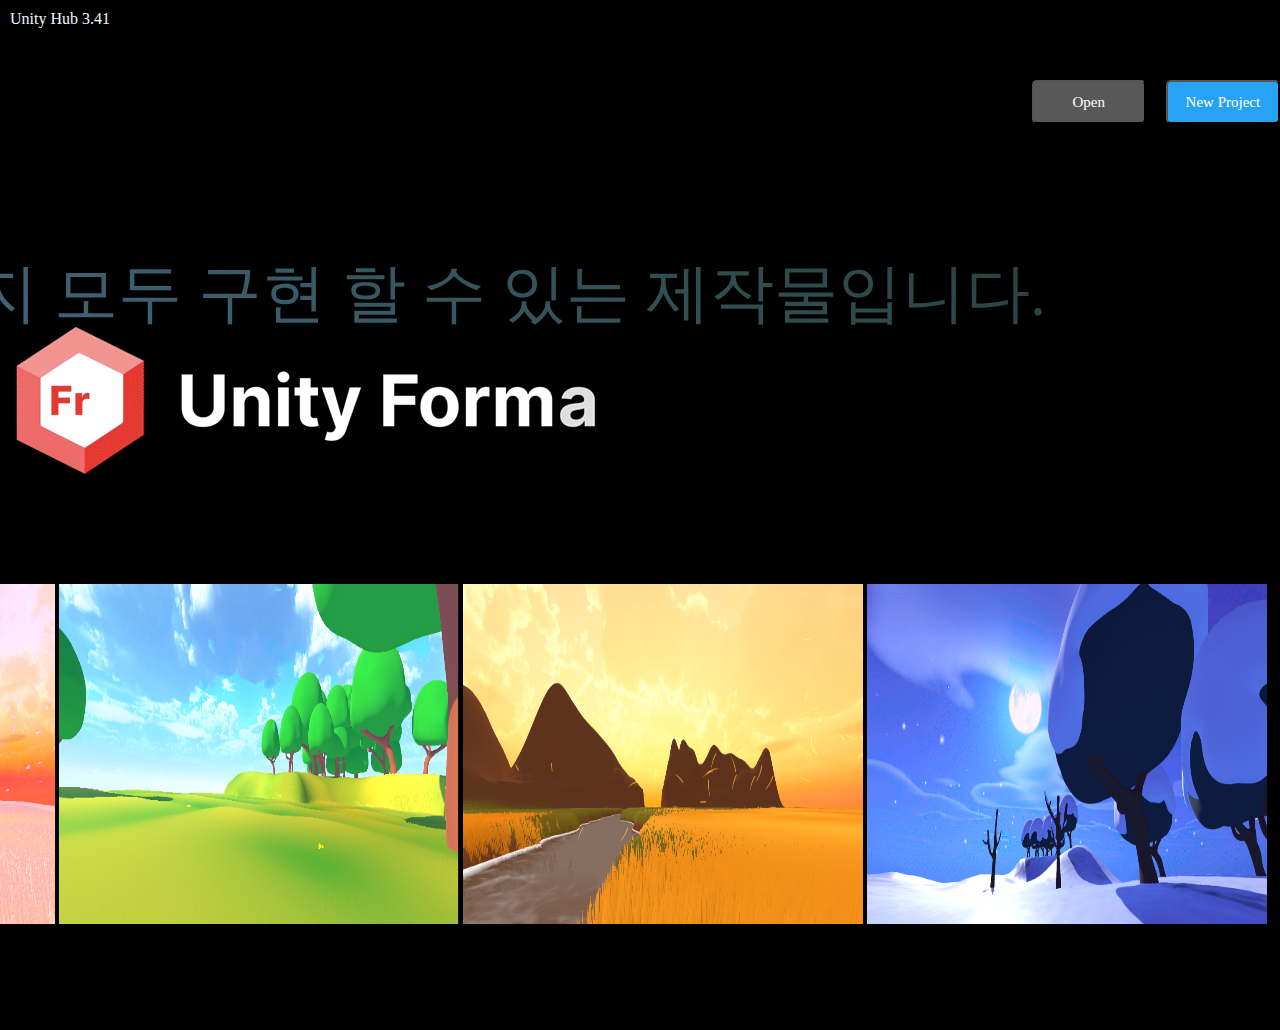
<file: index.html>
<!DOCTYPE html>
<html lang="en">

<head>
    <meta charset="UTF-8">
    <meta http-equiv="X-UA-Compatible" content="IE=edge">
    <meta name="viewport" content="width=device-width, initial-scale=1.0">
    <title>Unity</title>
    <link rel="stylesheet" href="./css/main.css">
</head>

<body>
    <header>
        <p>Unity Hub 3.41</p>
    </header>
    <aside>
        
        <div>
            <ul class="aside">
                <li><a href="Unitying.html">Unity</a></li>
                <li><a href="Cmd.html">MakeTank</a></li>
                <li><a href="AssetStore.html">Unistore</a></li>
                <li><a href="community.html">Unitmmunity </a></li>
                <li><a href="Youtuber.html">UniTube </a></li>
            </ul>

        </div>






    </aside>
    <section style="background-image: url(./img/mainpage.gif);">
        <nav>

            <d>  My Project </d>
            <button type="button" class="btn btn-navy navbar-btn find-btn1">Open</button>
            <button type="button" class="btn btn-navy navbar-btn find-btn">New Project</button>
            
        </nav>
        <nav>
            <o>이미지 모두 구현 할 수 있는 제작물입니다.</o>
        </nav>

        <img src="./image/spring.png" style="width: 400px; height: 340px; margin-top: 420px;">
        <img src="./image/summer.png" style="width: 400px; height: 340px; margin-top: 390px;">
        <img src="./image/fall.png" style="width: 400px; height: 340px; margin-top: 390px;">
        <img src="./image/winter.png" style="width: 400px; height: 340px; margin-top: 390px;">

            
        







    </section>

</body>

</html>
</file>
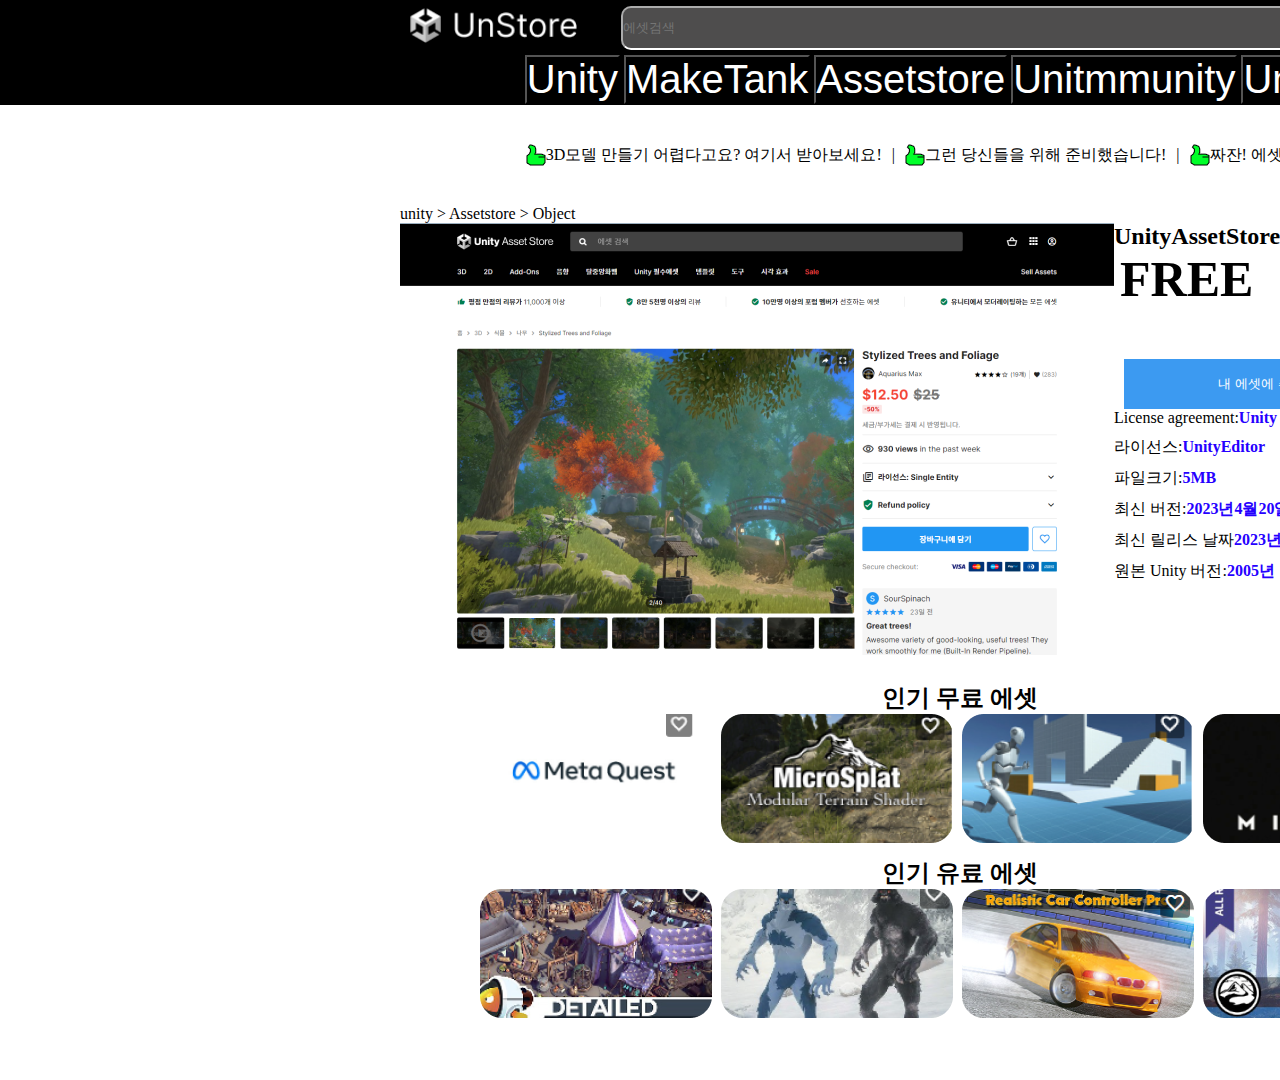
<file: AssetStore.html>
<!DOCTYPE html>
<html lang="en">
<head>
    <meta charset="UTF-8">
    <meta http-equiv="X-UA-Compatible" content="IE=edge">
    <meta name="viewport" content="width=device-width, initial-scale=1.0">
    <title>assetstore</title>
    <link rel="stylesheet" href="./css/Store.css">
</head>
<body>
	<div class="navbar">
		<a class="logo" href="./Unitymain.html"><img src="./image/unstore.png"></a>
		<a href="#"></a>
		<a href="#"><form>
            <input type="text" placeholder="에셋검색">
        </form></a>
		<a href="#"></a>
		<a href="#"><img src="./image/icon76.png" id="icon76"></a>
        <a href="#"><img src="./image/icon77.png" id="icon77"></a>
	</div>
    <div class="navbar2">
		<a class="menu" href="./Unitying.html"><button id="dd">Unity</button></a>
        <a class="menu" href="./Cmd.html"><button id="ll">MakeTank</button></a>
        <a class="menu"href="./AssetStore.html"><button id="aa">Assetstore</button></a>
        <a class="menu" href="./community.html"><button id="bb">Unitmmunity</button></a>
        <a class="menu" href="./Youtuber.html"><button id="bb">UniTube</button></a>
        
	</div>
    <div>
        <ul class="center">
            <li><img src="./image/good.png">3D모델 만들기 어렵다고요? 여기서 받아보세요!</li>
            <li>|</li>
            <li><img src="./image/good.png">그런 당신들을 위해 준비했습니다!</li>
            <li>|</li>
            <li><img src="./image/good.png">짜잔! 에셋스토어입니다!</li>
        </ul>
        <div>
            <p id="object">unity > Assetstore > Object </p> 
        </div>
        <div>
            <img src="./image/img.png" id="img2">
            <h2 id="h22">UnityAssetStore</h2>
            <h4 id="h23">FREE</h4>
            <button id="myasset">내 에셋에 추가하기</button>
            <button id="myasset2">♡</button>
            <div id="sds">
            <p id="h25">License agreement:<b>Unity</b></p>
            <p id="h25">라이선스:<b>UnityEditor </b></p>
            <p id="h25">파일크기:<b>5MB</b></p>
            <p id="h25">최신 버전:<b>2023년4월20일</b></p>
            <p id="h25">최신 릴리스 날짜<b>2023년4월20일</b></p>
            <p id="h25">원본 Unity 버전:<b>2005년 10월 13일</b></p>
        </div>
        </div>
    </div>
    <div id="free">
        <ul>
            <li><h2>인기 무료 에셋</h2></li>
            
        </ul>
        
    </div>
    <div id="lolololol">
        <a href="https://assetstore.unity.com/packages/tools/integration/oculus-integration-82022"><img src="./image/maaa.png" id="video2"></a>
        <a href="https://assetstore.unity.com/packages/tools/terrain/microsplat-96478"><img src="./image/maaa2.png" id="video3"></a>
        <a href="https://assetstore.unity.com/packages/essentials/starter-assets-third-person-character-controller-196526"><img src="./image/maaa3.png" id="video4"></a>
        <a href="https://assetstore.unity.com/packages/tools/network/mirror-129321"><img src="./image/maaa4.png" id="video5"></a>
</div>
<div id="freee">
    <ul>
        <li><h2>인기 유료 에셋</h2></li>
        
    </ul>
    
</div> 
<div id="lolololol">
    <a href="https://assetstore.unity.com/packages/3d/environments/fantasy/detailed-fantasy-markets-245139"><img src="./image/maaa5.png" id="video2"></a>
    <a href="https://assetstore.unity.com/packages/3d/characters/creatures/baruk-the-werewolf-207272"><img src="./image/maaa6.png" id="video3"></a>
    <a href="https://assetstore.unity.com/packages/tools/physics/realistic-car-controller-pro-178967"><img src="./image/maaa7.png" id="video4"></a>
    <a href="https://assetstore.unity.com/packages/tools/terrain/gaia-pro-2021-terrain-scene-generator-193476"><img src="./image/maaa8.png" id="video5"></a>
</div>
    </section>
</body>
</html>
</file>
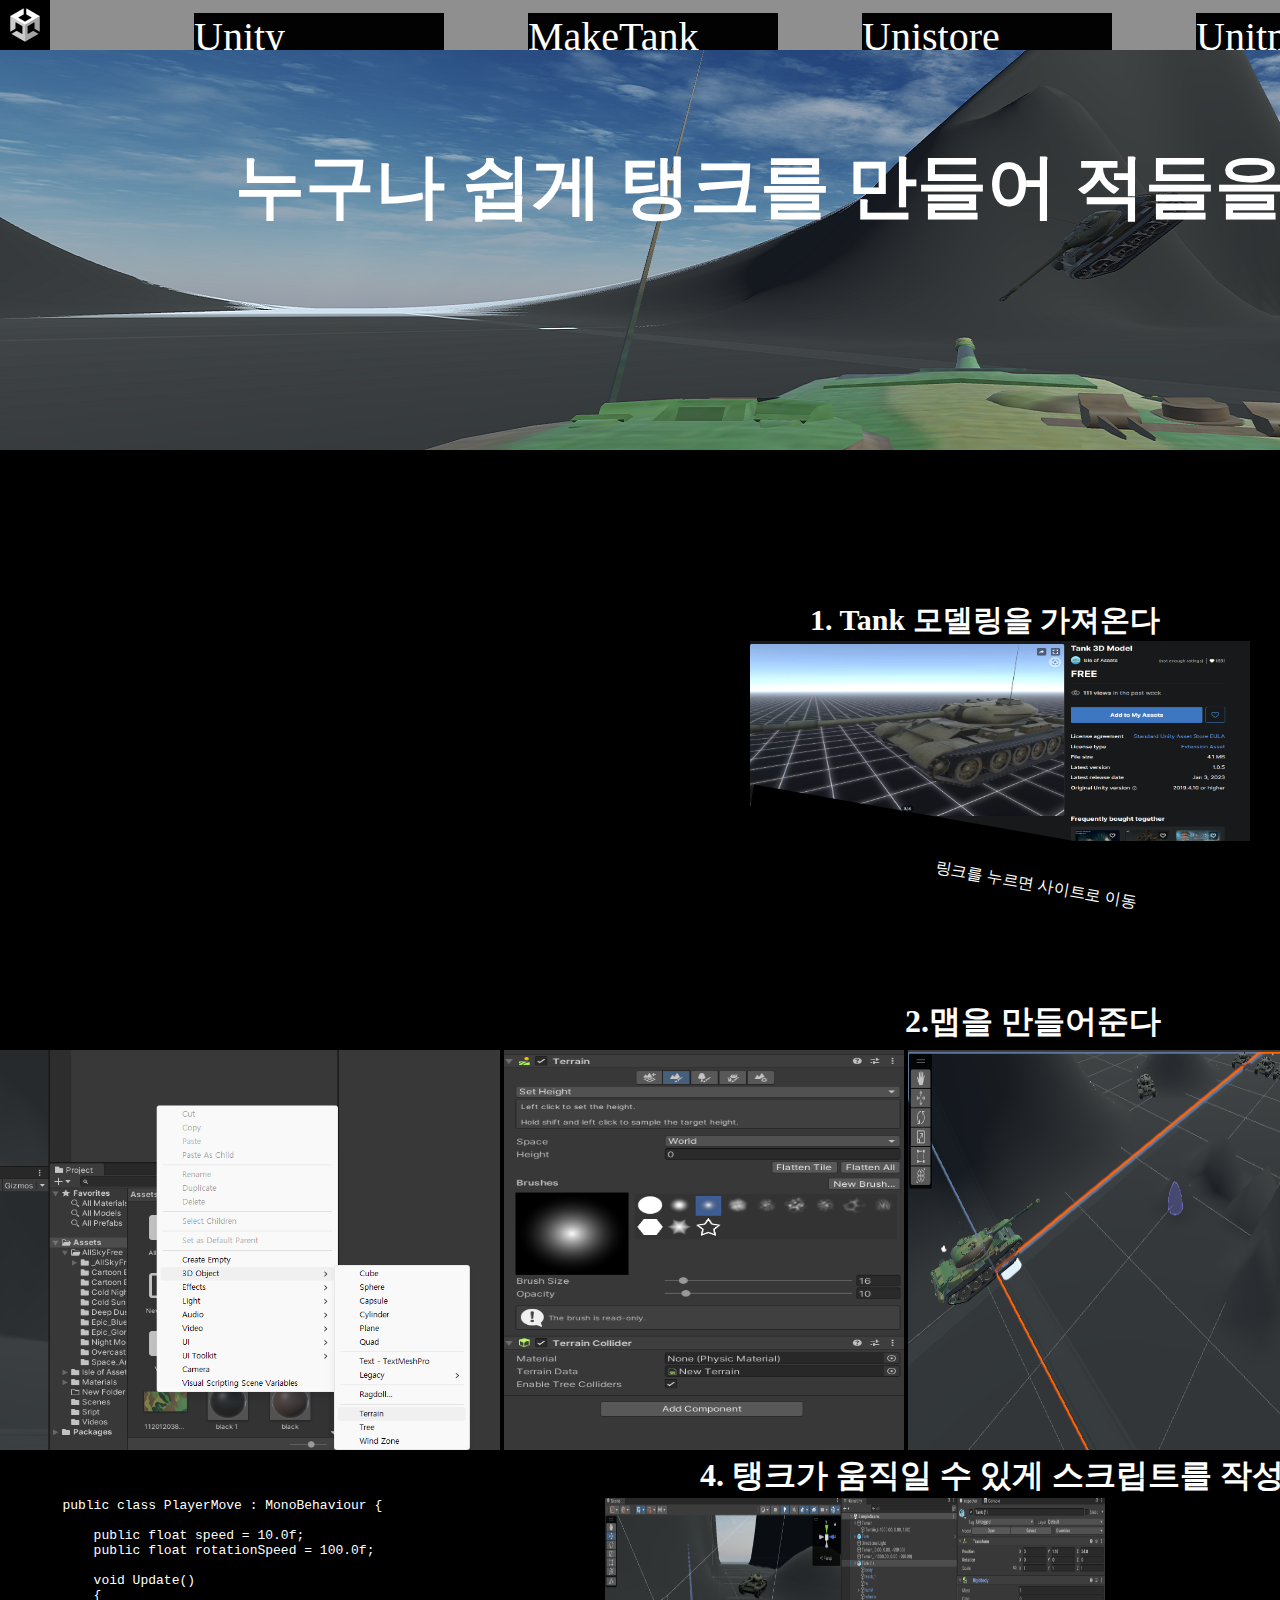
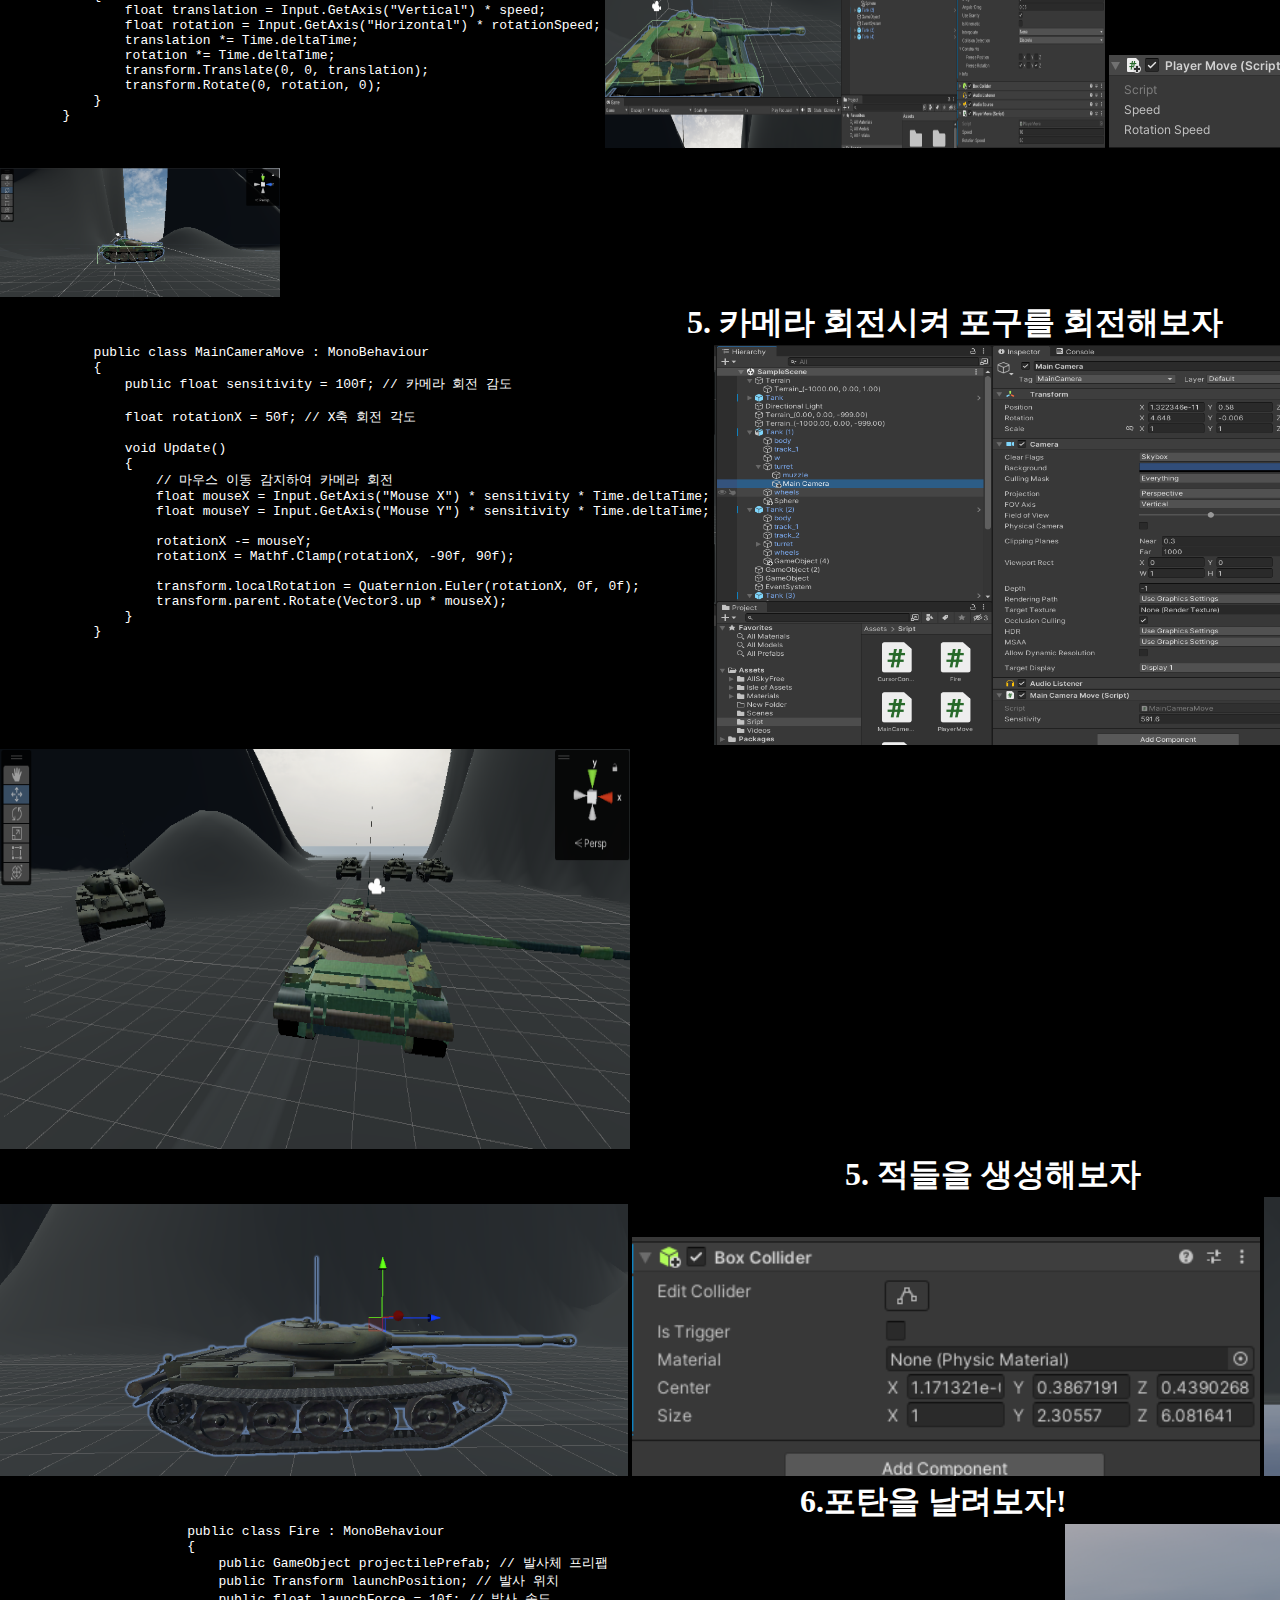
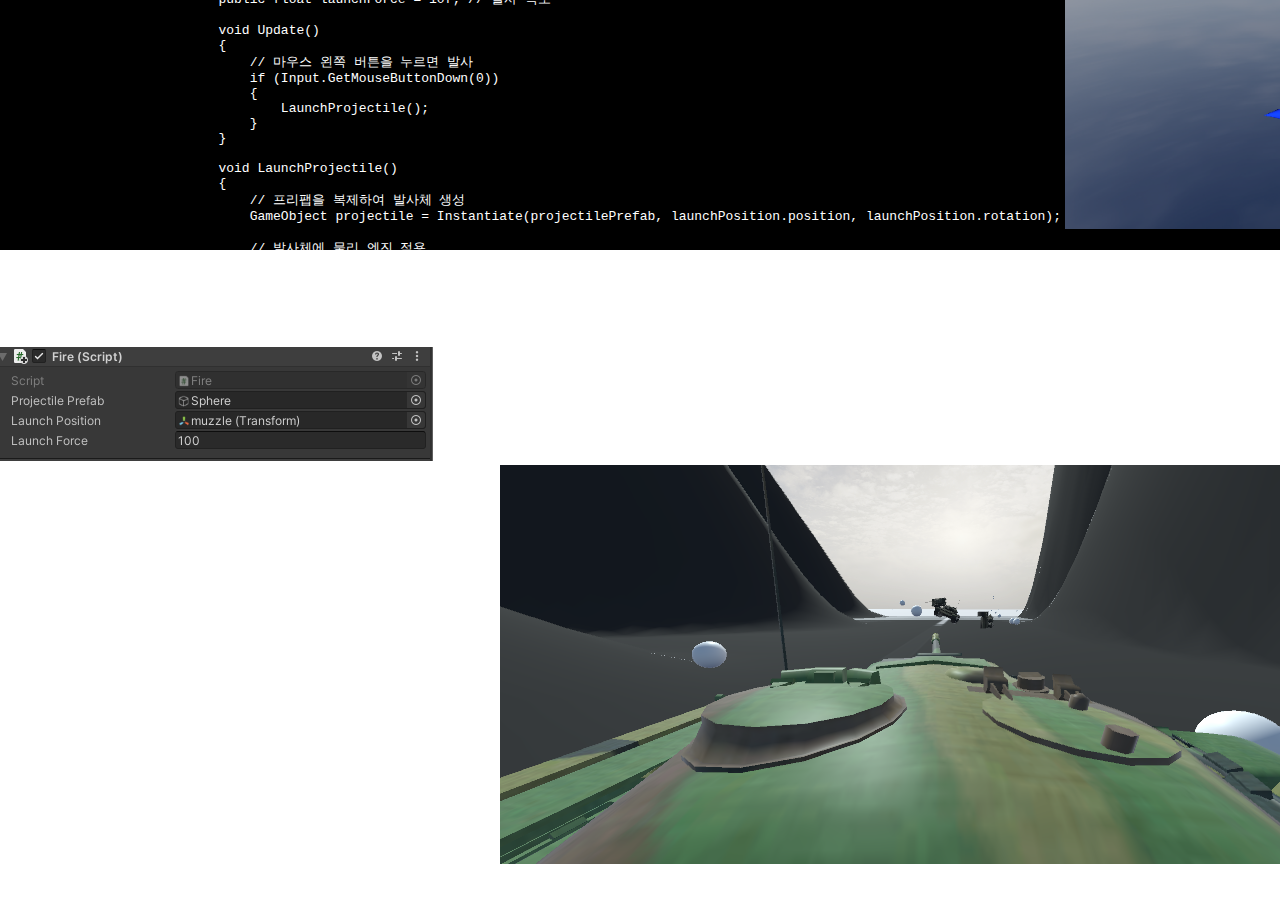
<file: Cmd.html>
<!DOCTYPE html>
<html lang="en">
<head>
    <meta charset="UTF-8">
    <meta http-equiv="X-UA-Compatible" content="IE=edge">
    <meta name="viewport" content="width=device-width, initial-scale=1.0">
    <title>Unitycode</title>
    <link rel="stylesheet" href="./css/Cmd.css">
</head>
<header>
    <ul id="headermenu">
        <li id="button0"><a href="index.html"><img src="./img/logo3.png"></a></li>
        <li id="button1"><a href="Unitying.html">Unity</a></li>
        <li id="button2"><a href="Cmd.html">MakeTank</a></li>
        <li id="button3"><a href="AssetStore.html">Unistore</a></li>
        <li id="button4"><a href="community.html">Unitmmunity</a></li>
        <li id="button5"><a href="Youtuber.html">UniTube</a></li>
    </ul>
</header>
<section>
    <div class="tankfly" style="background-image: url(./img/Tankfly.png); width: 1910px; height: 800;">
        <h3 id="h3">누구나 쉽게 탱크를 만들어 적들을 날려버리자!</h3>
    </div>
    <div class="name">


        <h1 id="h1">1. Tank 모델링을 가져온다</h1>
        
<div class="imgHoverEvent event8">
    <div class="imgBox"><a href="https://assetstore.unity.com/packages/3d/vehicles/land/tank-3d-model-225955"><img src="./img/Tank.png" style="width: 500PX; height: 200px;"> </div></a>
    <div class="hoverBox">
        <span class="span2">
            <p class="p2">링크를 누르면 사이트로 이동</p>
        </span>
        
    </div>
    </div> 
    
</div>
<div>

</div>
<h1 id="lol">2.맵을 만들어준다</h1>
<div id="kekekekekekek">
<img src="./img/treeing2.png" id="Treeing">
<img src="./img/treeing3.png" id="Treeing2">
<img src="./img/treeing4.png" id="Treeing3">
<img src="./img/treeing5.png" id="Treeing4">
</div>

<div class="mom">
    <h1 id="non">4. 탱크가 움직일 수 있게 스크립트를 작성해준다</h1>
    
    <code class="csharp"><pre>
        public class PlayerMove : MonoBehaviour { 
        
            public float speed = 10.0f;
            public float rotationSpeed = 100.0f;
        
            void Update()
            {
                float translation = Input.GetAxis("Vertical") * speed;
                float rotation = Input.GetAxis("Horizontal") * rotationSpeed;
                translation *= Time.deltaTime;
                rotation *= Time.deltaTime;
                transform.Translate(0, 0, translation);
                transform.Rotate(0, rotation, 0);
            }
        }
            </code>
        </pre>
        <img src="./img/treeing6.png" id="script">
        <img src="./img/treeing7.png" id="scripts">
        <img src="./img/treeing8.png" id="scriptss">
        
        <h1 id="noa">5. 카메라 회전시켜 포구를 회전해보자 </h1>
        <code class="csharps">
            <pre>
            public class MainCameraMove : MonoBehaviour
            {
                public float sensitivity = 100f; // 카메라 회전 감도
            
                float rotationX = 50f; // X축 회전 각도
            
                void Update()
                {
                    // 마우스 이동 감지하여 카메라 회전
                    float mouseX = Input.GetAxis("Mouse X") * sensitivity * Time.deltaTime;
                    float mouseY = Input.GetAxis("Mouse Y") * sensitivity * Time.deltaTime;
            
                    rotationX -= mouseY;
                    rotationX = Mathf.Clamp(rotationX, -90f, 90f);
            
                    transform.localRotation = Quaternion.Euler(rotationX, 0f, 0f);
                    transform.parent.Rotate(Vector3.up * mouseX);
                }
            }
                </code>
            </pre>
            <img src="./img/treeing9.png" id="scriptsss">
            <img src="./img/Treeing10.png" id="scriptsss">
            <div><h1 id="last">5. 적들을 생성해보자 </h1></div>
            <img src="./img/lasttank.png" id="scriptssss">
            <img src="./img/lasttank2.png" id="scriptsssss">
            <img src="./img/lasttank3.png" id="scriptsssss">
            <div><h1 id="why">6.포탄을 날려보자!</h1>
                <div id="noo">
                
                    <pre id="not">
                        public class Fire : MonoBehaviour
                        {
                            public GameObject projectilePrefab; // 발사체 프리팹
                            public Transform launchPosition; // 발사 위치
                            public float launchForce = 10f; // 발사 속도
                        
                            void Update()
                            {
                                // 마우스 왼쪽 버튼을 누르면 발사
                                if (Input.GetMouseButtonDown(0))
                                {
                                    LaunchProjectile();
                                }
                            }
                        
                            void LaunchProjectile()
                            {
                                // 프리팹을 복제하여 발사체 생성
                                GameObject projectile = Instantiate(projectilePrefab, launchPosition.position, launchPosition.rotation);
                        
                                // 발사체에 물리 엔진 적용
                                Rigidbody rb = projectile.GetComponent<Rigidbody>();
                                rb.AddForce(launchPosition.forward * launchForce, ForceMode.Impulse);
                            }
                        }
                        </code>
                    </pre>
<img src="./img/lasttank10.png" id="cas">
<img src="./img/lasttank11.png">

</div>

    <img src="./img/gg.png" id="nono">
    <h1 id="wown">완성</h1>
</section>

<footer>
    <div id="didi">
<p>우혁제</p>
<p>유니티 초보자</p>
<p>whj1120@naver.com</p>
<p>UnityNewbe</p>
</div>
</footer>
</body>
</html>
</file>
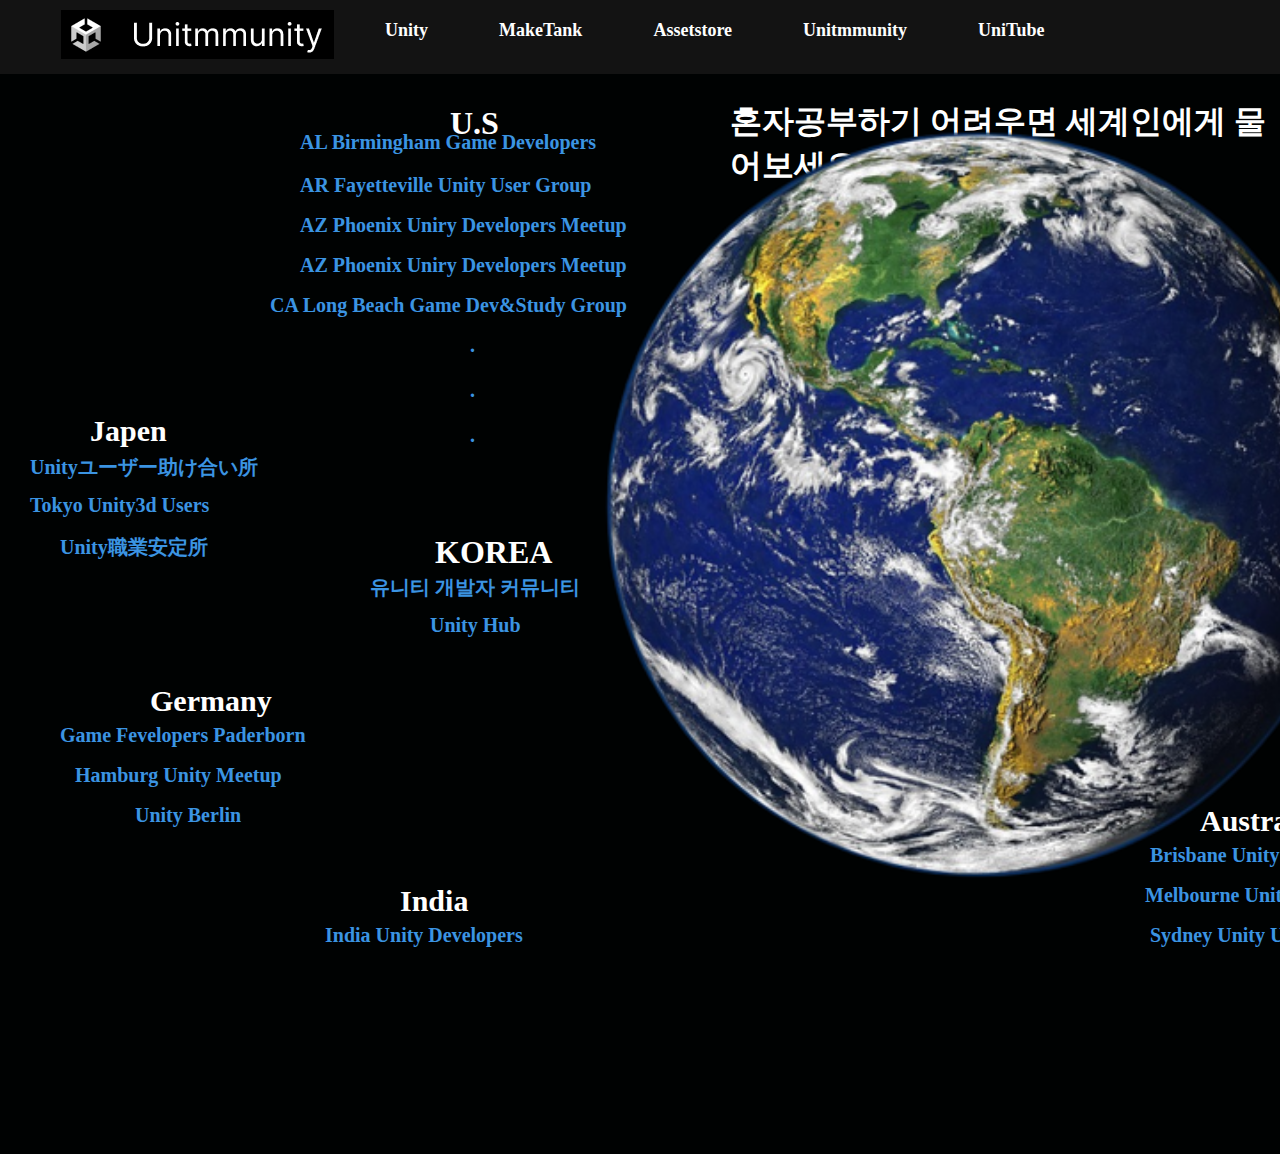
<file: community.html>
<!DOCTYPE html>
<html lang="en">
<head>
    <meta charset="UTF-8">
    <meta http-equiv="X-UA-Compatible" content="IE=edge">
    <meta name="viewport" content="width=device-width, initial-scale=1.0">
    <title>Study</title>
    <link rel="stylesheet" href="./css/Community.css">
</head>
<body>
    <nav>
        <ul>
            <a class="logo" href="Unitymain.html"><img src="./img/logo2.png"></a>
        <li><a href="Unitying.html">Unity</a></li>
        <li><a href="Cmd.html">MakeTank</a></li>
        <li><a href="AssetStore.html">Assetstore</a></li>
        <li><a href="community.html">Unitmmunity</a></li>
        <li><a href="Youtuber.html">UniTube</a></li>
        </ul>
    </nav>

    <section>
        <h1 id="sos50">혼자공부하기 어려우면 세계인에게 물어보세요</h1>
    <div id="newss">
        
        <h1 id="sos0">U.S</h1>
        <h1 id="sos">AL Birmingham Game Developers</h1>
        <h1 id="sos2">AR Fayetteville Unity User Group</h1>
        <h1 id="sos3">AZ Phoenix Uniry Developers Meetup</h1>
        <h1 id="sos4">AZ Phoenix Uniry Developers Meetup</h1>
        <h1 id="sos5">CA Long Beach Game Dev&Study Group</h1>
        <h1 id="sos6">.</h1>
        <h1 id="sos7">.</h1>
        <h1 id="sos8">.</h1>
        <h1 id="sos9">KOREA</h1>
        <h1 id="sos10">유니티 개발자 커뮤니티</h1>
        <h1 id="sos11">Unity Hub</h1>
        <h1 id="sos12">Japen</h1>
        <h1 id="sos13">Unityユーザー助け合い所</h1>
        <h1 id="sos14">Tokyo Unity3d Users</h1>
        <h1 id="sos15">Unity職業安定所</h1>
        <h1 id="sos16">Germany</h1>
        <h1 id="sos17">Game Fevelopers Paderborn</h1>
        <h1 id="sos18">Hamburg Unity Meetup</h1>
        <h1 id="sos19">Unity Berlin</h1>
        <h1 id="sos20">India</h1>
        <h1 id="sos21">India Unity Developers</h1>
        <h1 id="sos22">Australia</h1>
        <h1 id="sos23">Brisbane Unity Developers</h1>
        <h1 id="sos24">Melbourne Unity User Group</h1>
        <h1 id="sos25">Sydney Unity User Group</h1>
        <h1 id="sos26">China</h1>
        <h1 id="sos27">Beijing Unity User Group</h1>
        <h1 id="sos28">Chengdu Uniry User Group</h1>
        <h1 id="sos29">Guangzhou Unity Group</h1>
        <h1 id="sos30">Xi'an Unity User Group</h1>
        <h1 id="sos31">Egypt</h1>
        <h1 id="sos32">Egypt Unity3D Game Developers</h1>
        <h1 id="sos33">Egypt Unity3D User Group</h1>
        <h1 id="sos34">Unity User Group Egypt</h1>
    
        
        <img src="./img/newEath.png" id="news">
    
    
</div>
<div>
    
    
</div>

    </section>
    
</body>
</html>
</file>
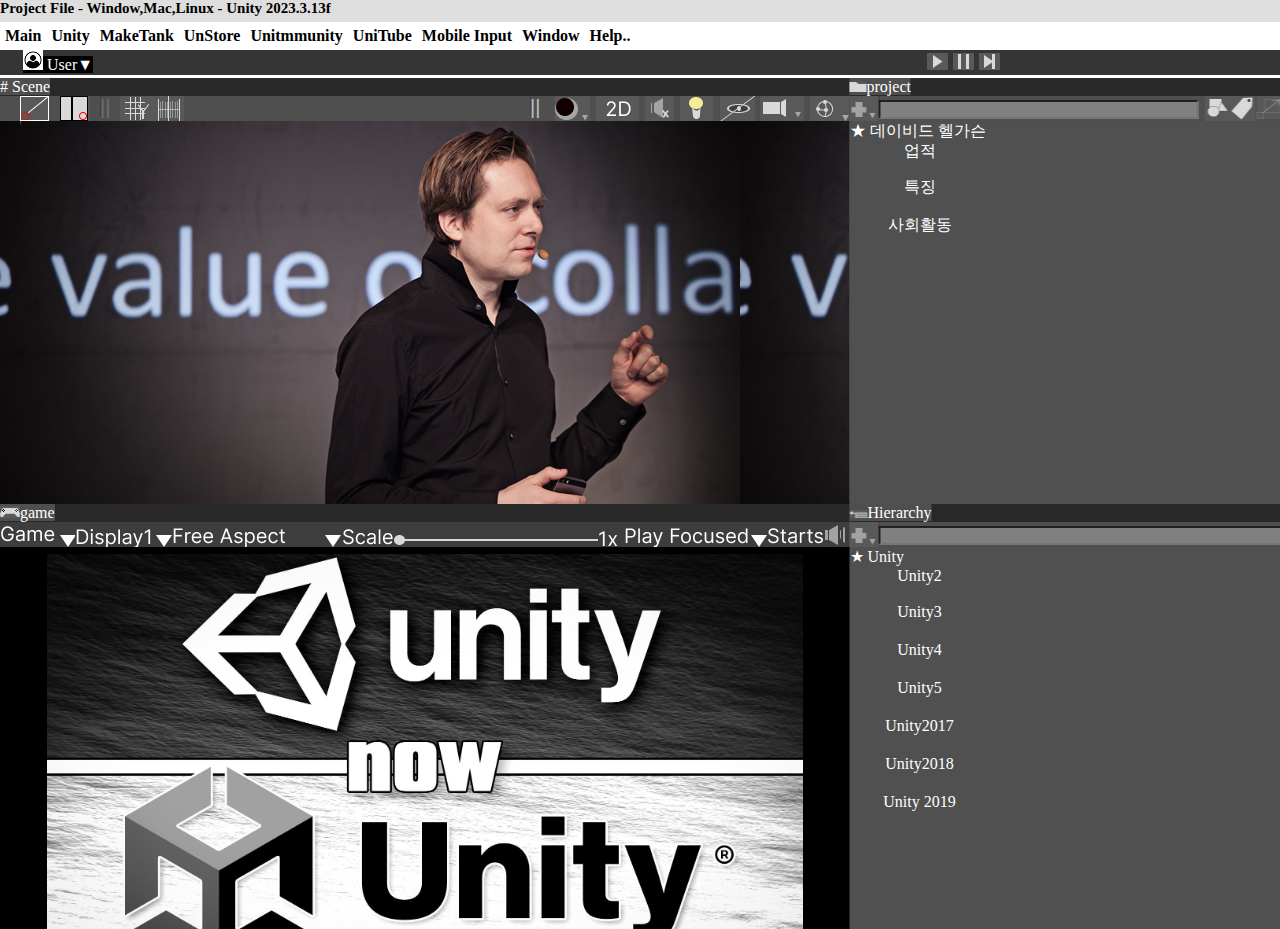
<file: Unitying.html>
<!DOCTYPE html>
<html lang="en">
<head>
    <meta charset="UTF-8">
    <meta http-equiv="X-UA-Compatible" content="IE=edge">
    <meta name="viewport" content="width=device-width, initial-scale=1.0">
    <title>Unity 소개</title>
    <link rel="stylesheet" href="./css/Unity.css">
</head>
<body>
    <header><h6>Project File - Window,Mac,Linux - Unity 2023.3.13f<button3>_</button3><button2>□</button2><button>x</button></h6>

    </header>
    
        <ul>
            <li><a href="Unitymain.html">Main</a></li>
            <li><a href="Unitying.html">Unity</a></li>
            <li><a href="Cmd.html">MakeTank</a></li>
            <li><a href="AssetStore.html">UnStore</a></li>
            <li><a href="community.html">Unitmmunity</a></li>
            <li><a href="Youtuber.html">UniTube</a></li>
            <li><a href="#">Mobile Input</a></li>
            <li><a href="#">Window</a></li>
            <li><a href="#">Help..</a></li>
        </ul>
        <header2>
            <button4 href ="#"><img src ="./img/usericon.jpg" > User▼</button4>
            <button5><img src="./img/Frame 1.png"></button5>
        <button6><img src="./img/Frame 2.png"></button6>
        <button7><img src="./img/Frame 3.png"></button7>  
    
        <button9><img src="./img/Frame 4.png"></button9>
        

    </header2>
        
    <section class="my-section" style="background-image: url(./img/man.jpg); width: 850px; height: 426px;">
        
<nav>
    <button11 class="button11"># Scene</button11>
</nav>
<nav class="scene">
    
    <button id="button12"><img src="./img/Frame 7.png"></button>
    <button id="button13"><img src="./img/Frame 8.png"></button>
    <button id="button14">||</button>    
    <button id="button15"><img src="./img/Frame 9.png"></button>
    <button id="button16"><img src="./img/Frame 10.png"></button>
    <button id="button17">||</button>   
    <button id="button18"><img src="./img/Frame 11.png"></button>
    <button id="button19"><img   src="./img/Frame 12.png"></button> 
    <button id="button20"><img src="./img/Frame 13.png"></button>
    <button id="button21"><img src="./img/Frame 14.png"></button> 
    <button id="button22"><img src="./img/Frame 15.png"></button> 
    <button id="button23"><img src="./img/Frame 16.png"></button>
    <button id="button24"><img src="./img/Frame 17.png"></button>
</nav> 
        
    </section>
    <section class="my-section" style="background-image: url(./img/old.jpg); height: 425px;">
        <nav>
            <button21 class="button11"><img src="./img/gamebar.png">game</button21>
        </nav>
        <nav class="nav2">
            <button class="button25">
                <img class="my-image" src="./img/17.png">
            </button>
            <button id="button26"><img src="./img/Frame 21.png"></button>
            <button id="button27"><img src="./img/Frame 22.png"></button>
            <button id="button28"><img src="./img/Frame 23.png"></button>
            <button id="button29"><img src="./img/Frame 24.png"></button>
            <button id="button30"><img src="./img/Frame 25.png"></button>
            <button id="button31"><img src="./img/Frame 26.png"></button>
            <button id="button32"><img src="./img/Frame 27.png"></button>
        </nav> 
    </section>
    <section>
        <nav>
            
            <button21 class="button11"><img src="./img/Frame 28.png">project</button21>
            
        </nav>
        
        <nav class="scene2">
            
            <button class="button25">

            <img class="my-image" src="./img/Frame 29.png">
            </button>
            <button id="button33"><input type="text"></button>
            <button id="button36"><img src="./img/Frame 34.png"></button>
            <button id="button34"><img src="./img/Frame 32.png"></button>
            <button id="button35"><img src="./img/Frame 33.png"></button>
            <button id="button37"><img src="./img/star.png"></button>
            <button id="button38"><img src="./img/Frame 36.png"></button>
        </nav> 
        <nav class="project" >
            <p id="a">★ 데이비드 헬가슨</p><br>
            <p id="aoa">업적</p><br>
            <p id="non">특징</p><br>
            <p id="qoq">사회활동</p>
            <p id="c">누구나 쉽게 개발할 수 있게 돕는 '개발의 민주화'를 제1의 미션으로 유니티를 이끌어 가고 있는 인물이다</p>
            <p id="good"> 게임 업계에서 높은 평가를 받고 있으며, '포브스'지 선정한 세계에서 가장 영향력 있는 30세 미만 기업가 중 한 명으로도 선정</p>
            <p id="and"> 데이비드 헬가슨은 유니티 창업 초기부터 자금 조달과 투자 유치 등의 역할을 수행하였으며,
                회사의 비전과 전략을 이끌어 나갔습니다. 또한, 유니티 엔진을 개발하면서 엔진의 기능을 더욱 발전시키고, 
                더 많은 이들이 사용할 수 있도록 지속적으로 업데이트하였습니다. 이러한 데이비드 헬가슨의 창업가로서의 역할은 유니티 엔진의 성장과 발전뿐만 아니라, 
                스타트업 업계 전반에 큰 영향을 미쳤습니다.</p>
            <p id="last">그는 유니티 엔진 개발을 통해 얻은 성과를 다양한 방법으로 활용하여 사회적 가치를 창출하고자 노력하고 있습니다. 
                예를 들어, 그는 지난 2016년에 유니티의 기술과 도구를 활용하여 학생들이 게임을 개발할 수 있는 교육용 프로그램 '유니티 에듀케이션(Unity Education)'을 선보였으며, 이를 통해 청소년들의 창의성과 문제 해결 능력을 키우고자 노력하고 있습니다. 또한, 그는 다양한 비영리 단체와 함께 협력하여 다양한 사회 공헌 활동을 전개하고 있습니다. 이러한 그의 활동은 게임 개발 분야와 스타트업 업계뿐만 아니라 사회적 가치를 추구하는 모든 분야에서 큰 영감을 주고 있습니다.</p>
    </nav>
    
    </section>
    <section>
        <nav>
            
            <button21 class="button11"><img src="./img/Frame 37.png">Hierarchy</button21>
            
        </nav>
        
        <nav class="scene2">
            
            <button class="button25"><img class="my-image" src="./img/Frame 29.png"></button>
            <button id="button33"><input id="in" type="text"></button>
            <button id="button40"><img src="./img/Frame 34.png"></button>
        </nav> 
        <p id="g">★ Unity</p><br>
        <p id="z">Unity2</p><br>
        <p id="Unity3">Unity3</p><br>
        <p id="Unity4">Unity4</p><br>
        <p id="Unity5">Unity5</p><br>
        <p id="Unity6">Unity2017</p><br>
        <p id="Unity7">Unity2018</p><br>
        <p id="Unity8">Unity 2019</p><br>
        
        <p id="j">2005년 6월 8일에 출시된 유니티 엔진의 최초 정식 버전으로, 초창기에는 macOS만 지원했으나 나중에 Windows와 PC 기반의 웹 브라우저들도 추가 지원하게 되었다</p>
        <p id="y">2007년에 출시된 첫 메이져 업그레이드 버전으로, 3D 기능 강화와 공동 작업 기능, 비디오 재생 기능을 비롯하여 50여가지의 새로운 기능들이 추가되었다. 2008년에 애플의 앱 스토어가 런칭되면서 iPhone OS(현 iOS)를 추가 지원하여 유니티 엔진으로 개발된 게임을 앱 스토어로도 배포할 수 있게 되었다</p>
        <p id="wow">2010년 9월에 출시된 버전으로, 기존의 PC 플랫폼과 iPhone OS(iOS)뿐만 아니라 Android 같은 모바일 플랫폼, PS3, Xbox 360, Wii 같은 콘솔 게임기 등의 다양한 플랫폼으로 확장되었고 동시에 전세계적으로 스마트폰의 대중화와 맞물려서 유니티 엔진으로 개발된 게임들이 급격하게 늘어났다.
            현재 유니티 엔진 버전별로 모아 놓은 공식 아카이브에서는 2011년 7월 26일에 발표된 3.4 버전부터 다운로드 받아 사용할 수 있다.</p>
        <p id="lol">2012년 11월 13일에 출시된 버전으로, DirectX 11을 지원하기 시작했고 새로운 애니메이션 도구가 추가되었다.
            2013년에 페이스북이 유니티 엔진 기반의 게임을 위한 개발 도구를 통합함으로써 유니티 엔진으로 개발한 게임을 페이스북에 등록하기가 쉬워졌다. 
            SNS 연동으로 다른 사용자에게 게임 추천 기능을 제공하여 접속할 수 있는 일종의 광고 캠페인 기능이 추가되었다.</p>
        <p id="kok">2015년 3월 3일에 정식 출시된 버전으로, GDC 2015에서 언리얼 엔진 4의 완전 무료화에 이어 유니티도 개인용 무료화를 선언하였다. 
            그러나 완전 무료는 아니고 여러가지 조건에 따른 제약 사항이 따른다. 2015년 9월 8일에 발표된 5.2 버전부터는 Windows 10 유니버셜 앱 플랫폼을 추가 지원하며, 코드 작성에 있어서 비주얼 스튜디오나 JetBrains의 Rider와의 연동이 가능하다.</p>
        <p id="joj">2017년 7월 10일에 정식 출시된 버전으로, Unity의 버전 이름이 연도 방식으로 변경되었을 뿐만 아니라 마이너 업데이트 버전의 형식도 2017.0.0 버전이 아니라 2017.1.0 버전부터 출발하는 것으로 변경되었다. 
            이후에 라이선스 정책도 변경되었다.
            2017의 특정 버전부터 32비트 에디터를 더 이상 지원하지 않으므로 32비트에서 사용하려면 5 버전을 사용해야 한다.</p>
        <p id="hoh">2018년 5월 2일에 정식 출시된 버전으로, 3D 그래픽 성능이 크게 개선되었고 
            잡 시스템과 ECS를 지원하여 멀티스레드를 이용한 포크-조인 방식의 병렬 프로그래밍이 유니티 스크립트에서도 사용 가능해졌다.</p>
        <p id="gog">2019년 4월 15일에 정식 출시된 버전으로, 경량 렌더 파이프라인이 정식으로 적용되어 2018 버전에 이어서 3D 그래픽 성능의 최적화가 개선되었고 버스트 컴파일러가 정식으로 적용되어 컴파일 속도가 개선되었다.
            가비지 컬렉션 이슈가 일부 개선되고안드로이드의 경우 64비트가 추가. 64비트 대응 추가 자체는 유니티 2017에도 비슷한 시기에 나온 2017.4.16f1부터 추가되었는데, 플레이 스토어에서 64비트 지원을 의무화하는[15] 구글 정책의 여파라고 한다.
            다만ARM 64비트 대응 과정에서 안드로이드의 x86_64 지원 여부때문에 사용 빈도로 대응 여부를 검토한 결과, 안드는 x86 쓰는 기기가 거의 없어 2019.3 버전부터 x86을 아예 빼버렸다.
            </p>
    </nav>
    </section>
    <section>
        <nav>
            
            <button21 class="button11"><img src="./img/Frame 39.png">Inspector</button21>
            
        </nav>
        <div class="you">
        <button10 class="button42"><img src="./img/Frame 40.png"></button10>
        <button22 id="button43"><input id="check" type="checkbox"></button22>
        <input id="nope" type="text" value="GameObject"autofocus>
        <button40 id="button45"><input id="check2" type="checkbox">static</button40>
    </div>
    <div class="news">
        <a id="newsname"><img src="./img/Frame 42.png">News</a>
    </div>
    <div class="nawsname2">
        <div id="wrap">
            <div class="imgHoverEvent event1">
                <div class="imgBox"><img src="./img/news.png" > </div>
                <div class="hoverBox">
                    <p class="p1">세계 최대 게임 개발자 축제!</p>
                    <p class="p2"> https://www.youtube.com/watch?v=sBV4Cq23fcs </p>
                    </div>
                    <h2>업데이트 날짜</h2>
                    <h3>2023. 4. 13</h3>
                    <h4>*전문가 문의하기
                        유니티의 다양한 솔루션을 자세히 알아보세요
                        https://on.unity.com/43r0Bj5
                    </h4>
                </div>
                </div>

                <div class="imgHoverEvent event7">
                    <div class="imgBox"><img src="./img/news2.png"> </div>
                    <div class="event7 hoverBox">
                        <span>
                            <p class="p3">유니티 프로세스 개선하기!</p>
                            <p class="p4">
                                https://youtu.be/GZzcns1vfpM
                            </p>
                        </span>
                    </div>
                    <h2>업데이트 날짜</h2>
                    <h3>2023. 4.7</h3>
                    <h4>*Unity 기반 디지털 트윈 솔루션 자세히 알아보기
                        https://on.unity.com/3zC6Piw
                        </h4>
                        
                        
                </div>
                
                
                    
                <button class="button90">Addcomponent</button>
                    
                    </section>
                    
</body>
</html>
</file>
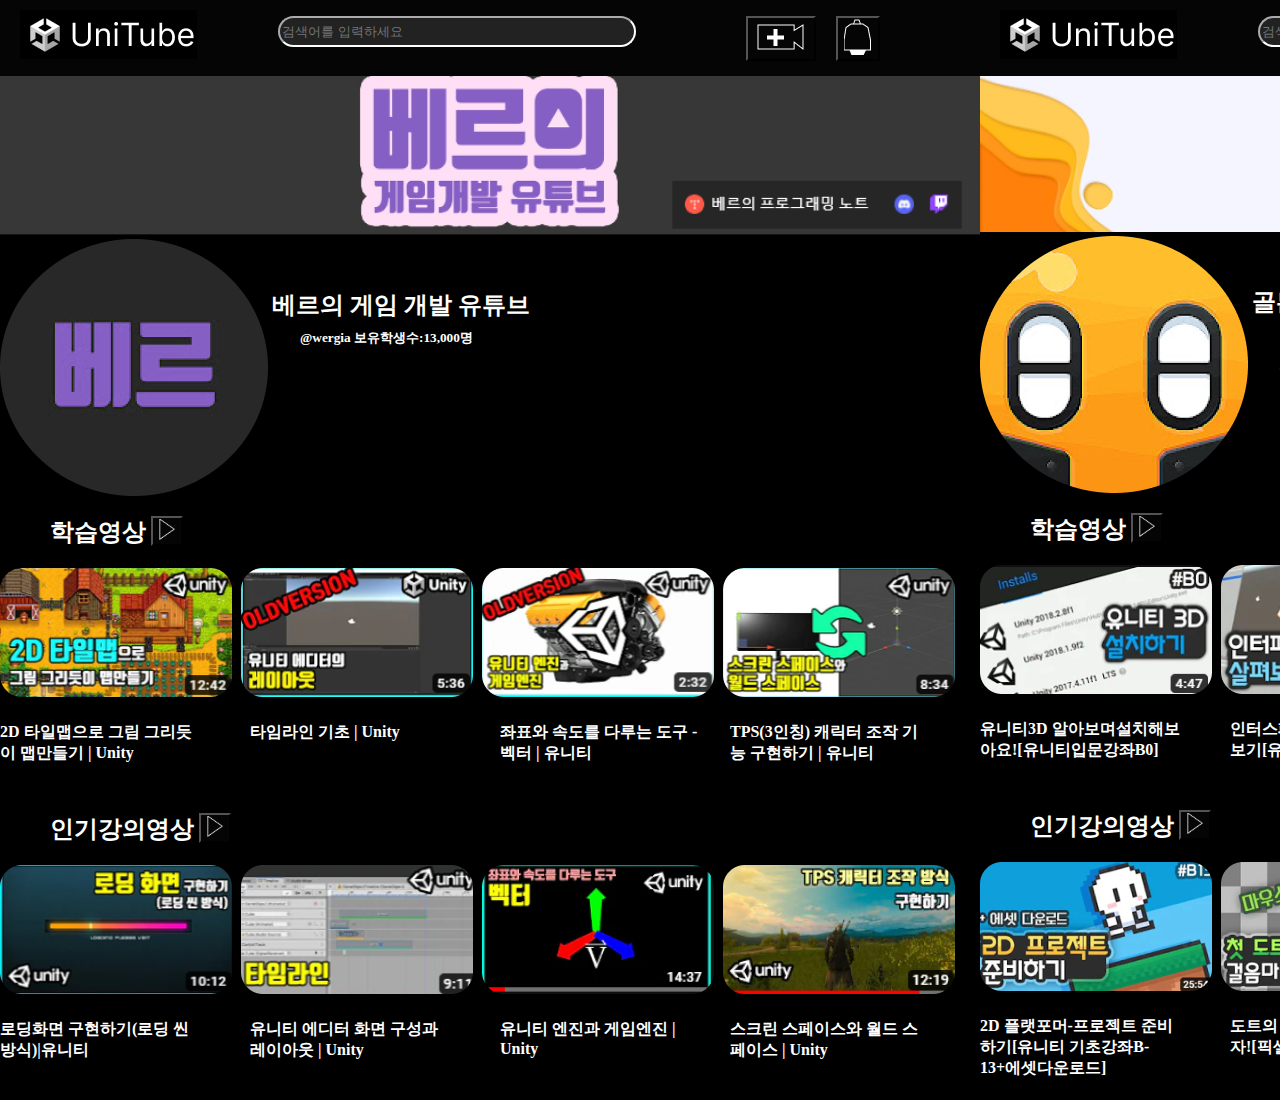
<file: Youtuber.html>
<!DOCTYPE html>
<html lang="en">
<head>
    <meta charset="UTF-8">
    <meta http-equiv="X-UA-Compatible" content="IE=edge">
    <meta name="viewport" content="width=device-width, initial-scale=1.0">
    <title>Youtuber</title>
    <link rel="stylesheet" href="./css/Youtuber.css">
</head>
<body>
    
    <div class="wrapper">
        <section>
    <header>
        <div class="logo">
            <a href="./Unitymain.html"><img src="./img/dd.png" id="dd"></a>
        </div>
        <nav>
        <ul>
            <li><a href="#"><form>
                <input type="text" placeholder="검색어를 입력하세요">
                
            </form></a></li>
            <li id="icon3"><a href="Unitying.html"><button id="icon"><img src="./img/Frame 47.png"></button></a></li>
            <li id="icon4"><a href="Cmd.html"><button id="icon"><img src="./img/icon.png"></button>  </a></li>
        </ul>
        </nav>
    </header>
    <img src="./img/you1.png" id="nonononono">
    <div>
        <img src="./img/icon2.png" id="nono">
        <h2 id="h2h">베르의 게임 개발 유튜브
            
        </h2>
        <h5 id="h2j">@wergia 보유학생수:13,000명</h5>
    </div>
    <div>
        <h2 id="h23">학습영상<button id="done"><img src="./img/Frame 48.png" id="www"></button></h2>
    </div>
    <div id="lolololol">
        <a href="https://www.youtube.com/watch?v=PJWj10Sz6GE"><img src="./img/Rectangle 60.png" id="video2"></a>
        <a href="https://www.youtube.com/watch?v=vtwBzfTGLXM"><img src="./img/Rectangle 61.png" id="video3"></a>
        <a href="https://www.youtube.com/watch?v=6I_luYxcqUE"><img src="./img/Rectangle 62.png" id="video4"></a>
        <a href="https://www.youtube.com/watch?v=PT-dgtvX87Y"><img src="./img/Rectangle 63.png" id="video5"></a>
    </div>
    <div id="sss">
        <div id="moa">
            <h4 id="momo">2D 타일맵으로 그림 그리듯이 맵만들기 | Unity</h4>
            
        </div>
        <div id="mol">
            <h4 id="moma">타임라인 기초 | Unity</h4>
        </div>
        <div id="mol">
            <h4 id="moma">좌표와 속도를 다루는 도구 - 벡터 | 유니티</h4>
        </div>
        <div id="mol">
            <h4 id="momn">TPS(3인칭) 캐릭터 조작 기능 구현하기 | 유니티</h4>
        </div>
    </div>
    <div>
        <h2 id="h23">인기강의영상<button id="done"><img src="./img/Frame 48.png"id="www"></button></h2>
    </div>
    <div id="lolololol">
        <a href="https://www.youtube.com/watch?v=xRiqSmUggpg"><img src="./img/under1.png" id="video2"></a>
        <a href="https://www.youtube.com/watch?v=jwXW7Q-Bbic"><img src="./img/under2.png " id="video3"></a>
        <a href="https://www.youtube.com/watch?v=BHhndhjcTsw"><img src="./img/under5.png" id="video4"></a>
        <a href="https://www.youtube.com/watch?v=P4qyRyQdySw&t=621s"><img src="./img/Under6.png" id="video5"></a>
    </div>
    <div id="sss">
        <div id="moa">
            <h4 id="momo">로딩화면 구현하기(로딩 씬방식)|유니티
            </h4>
            
        </div>
        <div id="mol">
            <h4 id="moma">유니티 에디터 화면 구성과 레이아웃 | Unity</h4>
        </div>
        <div id="mol">
            <h4 id="moma">유니티 엔진과 게임엔진 | Unity</h4>
        </div>
        <div id="mol">
            <h4 id="momn">스크린 스페이스와 월드 스페이스 | Unity</h4>
        </div>
    </div>
    
</section>
<section id="section2">
    <header>
        <div class="logo">
        <a href="AssetStore.html"><img src="./img/dd.png" id="dd"></a>
        </div>
        <nav>
        <ul>
            <li><a href="#"><form>
                <input type="text" placeholder="검색어를 입력하세요" id="input2">
                
            </form></a></li>
            <li><a href="community.html"><button id="icon"><img src="./img/Frame 47.png"></button></a></li>
            <li id="icon4"><a href="Youtuber.html"><button id="icon2"><img src="./img/icon.png"></button>  </a></li>
        </ul>
        </nav>

    </header>
    
    <img src="./img/you2.png" id="nonononono">
    <div>
        <img src="./img/icon5.png" id="nono">
        <h2 id="h2h">골든메탈</h2>
        <h5 id="h2k">@wergia 보유학생수: 54,300명</h5>
        
    </div>
    <div>
        <h2 id="h23">학습영상<button id="done"><img src="./img/Frame 48.png"id="www"></button></h2>
    </div>
    <div id="lolololol">
        <a href="https://www.youtube.com/watch?v=7plGPXkmnxQ"><img src="./img/remake1.png" id="video2"></a>
        <a href="https://www.youtube.com/watch?v=lYzGTUJxPDQ"><img src="./img/remake2.png" id="video3"></a>
        <a href="https://www.youtube.com/watch?v=Xtfz4jPaUI0"><img src="./img/remake3.png" id="video4"></a>
        <a href="https://www.youtube.com/watch?v=BHhndhjcTsw"><img src="./img/remake4.png" id="video5"></a>
    </div>
    <div id="sss">
        <div id="moa">
            <h4 id="momo">유니티3D 알아보며설치해보아요![유니티입문강좌B0]</h4>
            
        </div>
        <div id="mol">
            <h4 id="moma">인터스페이스와조작법 살펴보기[유니티입문강좌B1]</h4>
        </div>
        <div id="mol">
            <h4 id="moma">게임 구조와 프로그래밍[유니티입문강좌B2]</h4>
        </div>
        <div id="mol">
            <h4 id="momn">유니티프로그래밍의 시작,콘솔창에 메세지 띄어보기[유니티입문강좌B3]</h4>
        </div>
    </div>
    <div>
        <h2 id="h23">인기강의영상<button id="done"><img src="./img/Frame 48.png"id="www"></button></h2>
    </div>
    <div id="lolololol">
        <a href="https://www.youtube.com/watch?v=v_Y5FH_tCpc"><img src="./img/remake5.png" id="video2"></a>
        <a href="https://www.youtube.com/watch?v=ddlwPragUd8"><img src="./img/remake6.png" id="video3"></a>
        <a href="https://www.youtube.com/watch?v=jwXW7Q-Bbic"><img src="./img/remake7.png" id="video4"></a>
        <a href="https://www.youtube.com/watch?v=kYmYCMAiOUk"><img src="./img/remake8.png" id="video5"></a>
    </div>
    <div id="sss">
        <div id="moa">
            <h4 id="momo">2D 플랫포머-프로젝트 준비하기[유니티 기초강좌B-13+에셋다운로드]</h4>
            
        </div>
        <div id="mol">
            <h4 id="moma">도트의 첫 걸음마 내딛어보자![픽셀아트 G2]</h4>
        </div>
        <div id="mol">
            <h4 id="moma">2D 플랫포머-플레이어 점프 구현하기[유니티 기초 강좌 B16]</h4>
        </div>
        <div id="mol">
            <h4 id="momn">실제와 같은 물체를 만들기[유니티 입문 강좌 B9]</h4>
        </div>
    </div>
</section>
</body>
</html>
</file>
<file: css/main.css>
body{
        padding: 0;
        margin: 0;
        padding-top: 40px;
    }

    p{
        margin-left: 10px;
        margin-top: 10px;
        color: aliceblue;
    }

    header {
        background-color: black;
        z-index: 999;
        position: absolute;
        top: 0;
        height: 40px;
        width: 1920px;
        display: flex;
    }

    aside{
        
        background-color: rgb(44, 44, 44);
        width: 400px;
        height: 990px;
        display: flex;
        
    }


    ul {
        list-style: none;
    }

    section{
    
    background-color: #111;
    width: 1625px;
    height: 990px;
    position: fixed;
    top: 40px;
    right: 0px;
    color: aliceblue;
    }

    a{
        
        color: rgb(218, 218, 218);
        font-size: 20px;
        text-decoration: none;
    }
    a:hover{
        color: rgb(255, 255, 255);
        
        
    }

    li {
        margin-top: 50px;
        

    }

    div{
        margin-top: 100px;
        margin-right: 10px;
        width: 250px;
    }


    c:hover{
        color: rgb(255, 255, 255);
    }

    d {
        
        width: 350px;
        color: aliceblue;
        font-size: 30px;
    }
    nav{
        margin-top: 40px;
        margin-left: 20px;
        display: flex;
    }

    .find-btn{
        
        
        color: white;
        margin-left: 20px;
        background-color: rgb(40, 162, 243);
        height: 44px;
        width: 150px;
        border-radius: 5px;
        font-size: 15px;
        font-family: "Bahnschrift"; 
    }

    .find-btn1{
        color: white;
        margin-left: 1100px;
        background-color: rgb(88, 88, 88);
        height: 44px;
        width: 150px;
        border-radius: 5px;
        font-size: 15px;
        font-family: "Bahnschrift"; 
    }



    img:hover {
        transform: scale(1.1);
        z-index: 1;
        position: relative;
        background-color: aliceblue;
    }

    o{
        text-align: center;
        width: 1510px;
        height: 100px;
        margin-top: 70px;
        position: absolute;
        display: inline-block;
        padding: 1rem;
        background: linear-gradient(30deg,#48718b,#7ecfb349) !important;
        font-size: 4rem;
        -webkit-background-clip: text !important;
        color: transparent;
        cursor: pointer;
    }

    o:hover{
        background: linear-gradient(40deg,#ffd86f,#fc6262) !important;
    -webkit-background-clip: text !important;
    color: transparent;
    }
</file>
<file: css/Store.css>
*{
    margin: 0;
    padding: 0;
}
html{
    width: 1920px;
    height: 1080px;
}
.navbar {
    background-color: black;
    overflow: hidden;
    display: flex;
    align-items: center;
    width: 1920px;
    
}

.navbar img {
    height: 50px;
}

.navbar a {
    color: white;
    text-decoration: none;
    margin: 0 10px;
    font-size: 18px;
}

.navbar a.logo {
    
    margin-left: 400px;
}
input{
    background-color: rgb(78, 77, 77);
    margin-right: 90px;
    width: 900px;
    height: 40px;
    border-radius: 10px;
    color: #fff;
    border-color: #fff;
}

#icon76{
    border-radius: 50px;
}
#icon76:hover{
    border-radius: 50px;
    background-color: rgba(240, 248, 255, 0.219);
}

#icon77:hover{
    background-color: rgba(240, 248, 255, 0.219);
}
section{
    background-color: aliceblue;
    height: 1000px;
    width: 1920px;
}
.navbar2{
    width: 1920px;
    height: 50px;
    background-color: black;
    text-align: center;
}
#menu{
    margin-left: 900px;
    height: 25px;
}
#dd{
    
    background-color: black;
    color: white;
    font-size: 40px;
    
}

#aa{
    background-color: black;
    color: white;
    font-size: 40px;
    margin-left: 00px;
    
}
#bb{
    background-color: black;
    color: white;
    font-size: 40px;
    
}
#ll{
    background-color: black;
    color: white;
    font-size: 40px;
}
#ff{
    background-color: black;
    color: white;
    font-size: 40px;
}
.center {
    
    display: flex;
    justify-content: center;
    align-items: center;
    height: 100px;
}

.center li {
    display: flex;
    align-items: center;
    margin-right: 10px;
}
#object{
    margin-left: 400px;
}
#img2 {
    float: left; 
    margin-left: 400px; 
}

#h22 {
    margin-top: 0;
}
#h23{
    margin-left: 1120px;
    
    font-size: 50px;
}
#myasset {
    margin-top: 50px;
    height: 50px;
    width: 300px;
    margin-left: 10px;
    color: rgb(255, 255, 255);
    background-color: rgb(60, 154, 241);
    border: none;
    
}
#myasset:hover{
    background-color: rgb(60, 235, 241);
}
#myasset {
    margin-top: 50px;
    height: 50px;
    width: 300px;
    margin-left: 10px;
    color: rgb(255, 255, 255);
    background-color: rgb(60, 154, 241);
    border: none;
    
}
#myasset2 {
    margin-top: 50px;
    height: 50px;
    width: 50px;
    margin-left: 10px;
    color: rgb(255, 255, 255);
    background-color: rgb(255, 255, 255);
    
    color: aqua;
    border: solid 5px;
}
#mm{
    margin-top: 50px;
    height: 50px;
    width: 50px;
    border: solid 1px blue;
    color: aqua;
    background-color: rgb(255, 255, 255);
    border-radius: 10px;
    font-size: 30px;
    
}
#myasset2:hover{
    color: rgb(76, 0, 255);
    color: #2600ff;
}
#sds p{
    margin-bottom: 10px;
}
b{
    color: #2600ff;
}
#free{
    margin-top: 100px;
    text-align: center;
}
#freee{
    margin-top: 10px;
    text-align: center;
}
#moma{
    width: 200px;
    height: 50px;
    margin-left: 50px;
}
#lolololol img{
    margin-right: 5px;
    
}
#lolololol{
    text-align: center;
}
#video2:hover {
    transform: scale(1.2); 
}
#video3:hover {
    transform: scale(1.2); 
}
#video4:hover {
    transform: scale(1.2); 
}
#video5:hover {
    transform: scale(1.2); 
}
</file>
<file: css/Cmd.css>
* {
    margin: 0;
    padding: 0;
    
}


header {
    background-color: rgb(143, 143, 143);
    width: 1910px;
    height: 50px;
    top: 0;
    transition: top 0.5s ease;
    }
    
    #headermenu li {
        display: inline-block;
        margin-right: 50px; 
        top: auto;
    }

#button1{
    width: 250px;
    height: 50px;
    background-color: rgb(2, 2, 2);
    color: rgb(255, 255, 255);
    margin-left: 90px;
    
    font-size: 40px;
}
#button1:hover{
    background-color: rgb(143, 143, 143);
}
#button2 {
    width: 250px;
    height: 50px;
    background-color: rgb(2, 2, 2);
    color: rgb(255, 255, 255);
    margin-left: 30px;
    
    font-size: 40px;
}
#button2:hover{
    background-color: rgb(143, 143, 143);
}

#button3 {
    width: 250px;
    height: 50px;
    background-color: rgb(2, 2, 2);
    color: rgb(255, 255, 255);
    margin-left: 30px;
    font-size: 40px;
}
#button3:hover{
    background-color: rgb(143, 143, 143);
}
#button4 {
    width: 250px;
    height: 50px;
    background-color: rgb(2, 2, 2);
    color: rgb(255, 255, 255);
    margin-left: 30px;
    
    font-size: 40px;
}
#button4:hover{
    background-color: rgb(143, 143, 143);
}

#button5 {
    width: 250px;
    height: 50px;
    background-color: rgb(2, 2, 2);
    color: rgb(255, 255, 255);
    margin-left: 30px;
    font-size: 40px;
}
#button5:hover{
    background-color: rgb(143, 143, 143);
}


li{
    list-style-type: none;
    top: 0;
    
}
.name {
    position: absolute;
    top: 600px;
    margin-left: 750px;
}
#h1{
    color: rgb(255, 255, 255);
    font-size: 30px;
    margin-left: 60px;
}
section{
    background-color: black;
    width: 1910px;
    height: 3400px;
}


a{
    width: 30px;
    color: white;
}
#h3{
    color: white;
    text-align: center;
    margin-top: 90px;
    font-size: 70px;
    font-family: "나눔스퀘어OTF";
}

#imging{
    width: 500px;
}
.tankfly
{
    position: absolute;
    top: 50px;
    width: 1910px;
    height: 400px;
}
.event8 .hoverBox span p{color:#fff;}
        
        .event8 .hoverBox span.span2{
            margin-right: 0;
            display: block; position: absolute; bottom: -90px;transition: 0.5s; left: -9px; text-align: center;
            width:590px; height: 100px; line-height: 100px; background: #000; transform: rotate(10deg) 
            
        }
        
        .event8:hover .hoverBox span.span2
        {
            bottom: -50px;
        }

#wow{
    margin-top: 50px;
}
#h2{
color: #fff;
margin-left: 1000px;
text-align: center;
}

#lol{
    text-align: center;
    color: #fff;
    top: 1000px;
    position: absolute;
    margin-left: 905px;
}
#Treeing{
    margin-top: 1000px; 
    width: 500px;
    height: 400px;
}
#Treeing2{
    width: 400px;
    height: 400px;
}
#Treeing3{
    width: 550px;
    height: 400px;
}
#Treeing4{
    width: 430px;
    height: 400px;
}
.mom{
    color: #fff;
    margin-left: 0;
    
}
#script{
    width: 500px;
    height: 250px;
    
}
#ili{
    margin-left: 1700px;
}
.csharp{
    display: block;
}
pre {
    display: inline-block; /* <pre> 태그를 인라인 블록으로 변경 */
    vertical-align: top; /* 이미지와 수직 정렬 */
}

#sos{
    margin-left: 1070px;
    margin-top: 0px;
}
#scriptss{
    width: 280px;
}
#non{
    margin-left: 700px;
}
#noa{
    text-align: center;
}


.footer{
    background-color: aquamarine;
}
#scriptsss{
    width: 630px;
    height: 400px;
}
.csharps{
    margin-top: 50px;
}    
#last{
    margin-left: 845px;
}
#scriptssss{
    width: 628px;
}
#scriptsssss{
    width: 628px;
}
#why{
    margin-left: 800px;
}   
#help{
    margin-left: 0;
}
#not{
    margin-left: 0;
    
}
#noo{
    left: 0;
}
#cas{
    width: 500px;
}

#gg{
    width: 1000px;
    margin-left: 400px;
}

#didi{
    margin-left: 1650px;
}

#nono{
    margin-left: 500px;
}
#wown{
    text-align: center;
}
#nonoo{
    color: #fff;
}
</file>
<file: css/Community.css>
body{
    padding: 0;
    margin: 0;
}
html{
    width: 1920px;
    height: 1080px;
}

nav {
    background-color: #030303; /* Nav의 배경색 */
    padding: 10px;
}
nav:hover{
    background-color: #000000ec;
}

ul {
    list-style: none; /* 리스트 아이템의 기본 스타일 제거 */
    margin: 0;
    padding: 0;
    display: flex; /* 리스트 아이템을 가로로 정렬하기 위해 Flexbox를 사용 */
}

li {
    margin-right: 20px; /* 리스트 아이템 간의 간격 */
    margin-top: 10px;
    color: #fff;

}

a {
    color: #fff; 
    text-decoration: none; 
    font-size: 18px;
    font-weight: bold; 
    align-items: center;
    margin-left: 51px;
    
}
section{
    background-color: rgb(0, 2, 2);
    width: 1920px;
    height: 1080px;
}


#newss {
  position: relative; /* 부모 요소를 상대 위치로 설정 */
display: flex;
justify-content: center;
align-items: center;
height: 900px;
position: relative;
}
#newss img{
position: relative;
display: flex;
justify-content: center;
align-items: center;
height: 900px;
}
h1 {
color: #fff;
  position: absolute; /* h1과 h4를 절대 위치로 설정 */
top: 10px;
left: 450px;

}


#hi{
    color: #fff;
}
#sos{
    margin-top: 47px;
    color: rgb(59, 148, 226);
    font-size: 20px;
    left: 300px;
}
#sos2{
    margin-top: 90px;
    color: rgb(59, 148, 226);
    font-size: 20px;
    left: 300px;
}
#sos3{
    margin-top: 130px;
    color: rgb(59, 148, 226);
    font-size: 20px;
    left: 300px;
}

#sos4{
    margin-top: 170px;
    color: rgb(59, 148, 226);
    font-size: 20px;
    left: 300px;
}
#sos5{
    margin-top: 210px;
    color: rgb(59, 148, 226);
    font-size: 20px;
    left: 270px;
}
#sos6{
    margin-top: 250px;
    color: rgb(59, 148, 226);
    font-size: 20px;
    left: 470px;
}
#sos7{
    margin-top: 295px;
    color: rgb(59, 148, 226);
    font-size: 20px;
    left: 470px;
}
#sos8{
    margin-top: 340px;
    color: rgb(59, 148, 226);
    font-size: 20px;
    left: 470px;
}
#sos9{
    margin-top: 450px;
    color: white;
    font-size: px;
    left: 435px;
}
#sos10{
    margin-top: 490px;
    color: rgb(59, 148, 226);
    font-size: 20px;
    left: 370px;
}
#sos11{
    margin-top: 530px;
    color: rgb(59, 148, 226);
    font-size: 20px;
    left: 430px;

}

#sos12{
    margin-top: 330px;
    color: rgb(255, 255, 255);
    font-size: 20px;
    left: 90px;
    font-size: 30px;
}
#sos13{
    margin-top: 370px;
    color: rgb(59, 148, 226);
    font-size: 20px;
    left: 30px;
}
#sos14{
    margin-top: 410px;
    color: rgb(59, 148, 226);
    font-size: 20px;
    left: 30px;
}
#sos15{
    margin-top: 450px;
    color: rgb(59, 148, 226);
    font-size: 20px;
    left: 60px;
}
#sos16{
    margin-top: 600px;
    color: rgb(255, 255, 255);
    left: 150px;
    font-size: 30px;
}
#sos17{
    margin-top: 640px;
    color: rgb(59, 148, 226);
    font-size: 20px;
    left: 60px;
}
#sos18{
    margin-top: 680px;
    color: rgb(59, 148, 226);
    font-size: 20px;
    left: 75px;
}
#sos19{
    margin-top: 720px;
    color: rgb(59, 148, 226);
    font-size: 20px;
    left: 135px;
}
#sos20{
    margin-top: 800px;
    color: rgb(255, 255, 255);
    left: 400px;
    font-size: 30px;
}
#sos21{
    margin-top: 840px;
    color: rgb(59, 148, 226);
    font-size: 20px;
    left: 325px;
}
#sos22{
    margin-top: 720px;
    color: rgb(255, 255, 255);
    font-size: 30px;
    left: 1200px;
}
#sos23{
    margin-top: 760px;
    color: rgb(59, 148, 226);
    font-size: 20px;
    left: 1150px;
}
#sos24{
    margin-top: 800px;
    color: rgb(59, 148, 226);
    font-size: 20px;
    left: 1145px;
}
#sos25{
    margin-top: 840px;
    color: rgb(59, 148, 226);
    font-size: 20px;
    left: 1150px;
}
#sos26{
    margin-top: 500px;
    color: rgb(255, 255, 255);
    font-size: 30px;
    left: 1500px;
}
#sos27{
    margin-top: 540px;
    color: rgb(59, 148, 226);
    font-size: 20px;
    left: 1430px;
}
#sos28{
    margin-top: 580px;
    color: rgb(59, 148, 226);
    font-size: 20px;
    left: 1420px;
}
#sos29{
    margin-top: 620px;
    color: rgb(59, 148, 226);
    font-size: 20px;
    left: 1438px;
}
#sos30{
    margin-top: 660px;
    color: rgb(59, 148, 226);
    font-size: 20px;
    left: 1438px;
}
#sos31{
    margin-top: 100px;
    color: rgb(255, 255, 255);
    font-size: 30px;
    left: 1400px;
}
#sos32{
    margin-top: 140px;
    color: rgb(59, 148, 226);
    font-size: 20px;
    left: 1290px;
}
#sos33{
    margin-top: 180px;
    color: rgb(59, 148, 226);
    font-size: 20px;
    left: 1320px;
}
#sos34{
    margin-top: 220px;
    color: rgb(59, 148, 226);
    font-size: 20px;
    left: 1335px;
}
#sos50{
    margin-left: 280px;
    margin-top: 90px;
    color: #fff;
}
footer{
    width: 1920px;
    height: 180px;
    background-color: gray;
}
</file>
<file: css/Unity.css>
* {
    margin: 0;
    padding: 0;
    box-sizing: border-box;
}


header {
    background-color: rgb(223, 222, 222);
    width: 100%;
    height: 22px;
    position: relative;
}

header2 {
    background-color: black;
    width: 1000px;
}

button {
    width: 50px;
    margin-left: 1515px;
    color: rgb(10, 1, 1);
    position: absolute;
    border: none;
    background-color: transparent;
}

button:hover {
    color: rgb(129, 129, 129);
}

.flex {
    margin: auto;
}

button2 {
    width: 50px;
    margin-left: 1500px;
    align-items: center;
    color: rgb(0, 0, 0);
    position: absolute;
    border: none;
}

button2:hover {
    color: gray;

}

button3 {
    width: 50px;
    margin-left: 1470px;
    align-items: center;
    background-color: rgb(223, 222, 222);
    color: rgb(10, 1, 1);
    position: absolute;
    border: none;
    border-radius: 5px;
}

button3:hover {
    color: gray;
}

button4 {
    background-color: rgb(0, 0, 0);
    width: 50px;
    height: 200px;
    margin-left: 23px;
    border: none;

}

button5 {

    margin-left: 830px;


}

button6 {
    width: 50px;

    margin: 1px;
}

button7 {
    width: 50px;

}


button9 {

    float: right;
    margin-right: 0;
}



img {
    background-color: rgb(90, 89, 89);
}

img:hover {
    background-color: rgb(191, 192, 194);
}

header2 {
    background-color: rgb(53, 53, 53);
    width: 1920px;
    height: 25px;
    color: white;
    position: absolute;

}

h6 {
    font-family: "Century Gothic";
    font-size: 15px;
    position: absolute;
}

ul {
    background-color: rgb(255, 255, 255);
    list-style-type: none;
    margin: 0;
    padding: 0;
    overflow: hidden;
}

li {
    float: left;
}

li a {
    display: block;
    background-color: rgb(255, 255, 255);
    color: black;
    padding: 5px;
    text-decoration: none;
    text-align: center;
    font-weight: bold;
}


li a:hover {
    background-color: rgb(214, 214, 214);
    color: black;
}

.img {
    width: 50%;
    height: 50%;
    margin-top: 50px;
    background-color: black;
}

section {
    background-color: black;
    width: 850px;
    height: 426px;
    position: absolute;
    top: 78px;
}

section.my-section .my-section_box img {
    display: block;
    width: 100%;
    height: 100%;
}

section:nth-of-type(2) {
    width: 850px;
    height: 400px;
    position: absolute;
    top: 504px;
    background-size: contain;
    background-repeat: no-repeat;
    background-position: center;
    background-position-y: 50px;
}

section:nth-of-type(3) {
    background-color: rgb(80, 80, 80);
    width: 500px;
    height: 426px;
    position: absolute;
    top: 78px;
    left: 987px;
    transform: translateX(-27.5%);
    background-size: 100% auto;
}

section:nth-of-type(4) {
    background-color: rgb(80, 80, 80);
    width: 500px;
    height: 425px;
    position: absolute;
    top: 504px;
    left: 987px;
    transform: translateX(-27.5%);
    background-size: 100% auto;
}

section:nth-of-type(5) {
    background-color: rgb(80, 80, 80);
    width: 570px;
    height: 851px;
    position: absolute;
    top: 78px;
    left: 1506px;
    transform: translateX(-27.5%);
    background-size: 100% auto;
}

.button11 {
    color: white;
    background-color: rgb(80, 79, 79);
    
}
.button11:active,.button11:focus {
    background: linear-gradient(to bottom, rgb(49, 138, 255) 1%, rgb(53, 53, 53) 90%);
}


nav {
    background-color: rgb(41, 40, 40);
}
.scene {
    background-color: rgb(80, 79, 79);
    height: 25px;
}
.scene2{
    background-color: rgb(80, 79, 79);
    height: 25px;
}
.nav2 {
    background-color: rgb(80, 79, 79);
    height: 25px;
}

#button12 {
    max-width: 1px;
    
    background-color: rgb(80, 79, 79);
    margin-left: 20px;
    
}
#button13 {
    max-width: 1px;
    height: 20px;
    background-color: rgb(80, 79, 79);
    margin-left: 60px;
    
}
#button14 {
    max-width: 1px;
    height: 20px;
    background-color: rgb(66, 65, 65);
    margin-left: 100px;
    font-size: 20px;
    color: rgb(110, 110, 110);
}
#button15{
    max-width: 1px;
    height: 25px;
    margin-left: 120px;
    
}

#button16{
    max-width: 1px;
    height: 20px;
    background-color: rgb(66, 65, 65);
    margin-left: 153px;
    font-size: 20px;
    color: aliceblue;
}
#button17{
    max-width: 1px;
    height: 20px;
    background-color: rgb(66, 65, 65);
    margin-left: 530px;
    font-size: 20px;
    color: rgb(190, 191, 192);
}
#button18{
    max-width: 1px;
    height: 20px;
    background-color: rgb(66, 65, 65);
    margin-left: 555px;
    font-size: 20px;
    color: rgb(190, 191, 192);
}
#button19{
    max-width: 1px;
    height: 20px;
    background-color: rgb(66, 65, 65);
    margin-left: 596px;
    font-size: 20px;
    color: rgb(190, 191, 192);
}
#button20{
    max-width: 1px;
    height: 15px;
    background-color: rgb(66, 65, 65);
    margin-left: 645px;
    font-size: 20px;
    color: rgb(190, 191, 192);
}
#button21{
    max-width: 1px;
    height: 10px;
    background-color: rgb(66, 65, 65);
    margin-left: 680px;
    
    color: rgb(190, 191, 192);
}

#button22{
    max-width: 1px;
    height: 15px;
    background-color: rgb(66, 65, 65);
    margin-left: 720px;
    font-size: 20px;
    color: rgb(190, 191, 192);
}
#button23{
    max-width: 1px;
    height: 15px;
    background-color: rgb(66, 65, 65);
    margin-left: 760px;
    font-size: 20px;
    color: rgb(190, 191, 192);
}
#button24{
    max-width: 1px;
    height: 15px;
    background-color: rgb(66, 65, 65);
    margin-left: 810px;
    font-size: 20px;

}
#button24:hover{

    background-color: rgb(236, 0, 0);

}
.button25{
    max-width: 1px;
    height: 15px;
    background-color: rgb(66, 65, 65);
    margin-left: 0;
    font-size: 20px;
    color: rgb(190, 191, 192);
}
.my-image:hover {
    background-color: aliceblue;
}
#button26{
    max-width: 1px;
    height: 20px;
    background-color: rgb(66, 65, 65);
    margin-left: 75px;
    font-size: 20px;
    color: rgb(190, 191, 192);
}
#button27{
    max-width: 1px;
    height: 20px;
    background-color: rgb(66, 65, 65);
    margin-left: 172    px;
    font-size: 20px;
    color: rgb(190, 191, 192);
}
#button28{
    max-width: 1px;
    height: 20px;
    background-color: rgb(66, 65, 65);
    margin-left: 172px;
    font-size: 20px;
    color: rgb(190, 191, 192);
}
#button29{
    max-width: 1px;
    height: 20px;
    background-color: rgb(66, 65, 65);
    margin-left: 342px;
    font-size: 20px;
    color: rgb(190, 191, 192);
}
#button30{
    max-width: 1px;
    height: 20px;
    background-color: rgb(66, 65, 65);
    margin-left: 624px;
    font-size: 20px;
    color: rgb(190, 191, 192);
}
#button31{
    max-width: 1px;
    height: 20px;
    background-color: rgb(66, 65, 65);
    margin-left: 767px;
    font-size: 20px;
    color: rgb(190, 191, 192);
}
#button32{
    max-width: 1px;
    height: 20px;
    background-color: rgb(66, 65, 65);
    margin-left: 824px;
    font-size: 20px;
    color: rgb(190, 191, 192);
}
#button33{
    max-width: 1px;
    height: 20px;
    background-color: rgb(66, 65, 65);
    margin-left: 29px;
    font-size: 20px;
    color: rgb(190, 191, 192);
}
input{
    width: 320px;
    background-color: gray;
}
#in{
    width: 435px;
    background-color: gray;
}

#button34{
    max-width: 1px;
    height: 20px;
    background-color: rgb(66, 65, 65);
    margin-left: 355px;
    font-size: 20px;
    color: rgb(190, 191, 192);
}
#button35{
    max-width: 1px;
    height: 20px;
    background-color: rgba(66, 65, 65);
    margin-left: 380px;
    font-size: 20px;
    color: rgb(190, 191, 192);
}
#button36{
    max-width: 1px;
    height: 20px;
    background-color: rgb(66, 65, 65);
    margin-left: 407px;
    font-size: 20px;
    color: rgb(190, 191, 192);
}
#button37{
    max-width: 1px;
    height: 20px;
    background-color: rgb(66, 65, 65);
    margin-left: 433px;
    font-size: 20px;
    color: rgb(190, 191, 192);
}
#button38{
    max-width: 1px;
    height: 20px;
    background-color: rgb(66, 65, 65);
    margin-left: 460px;
    font-size: 20px;
    color: rgb(190, 191, 192);
}
#button40{
    max-width: 30px;
    margin-left: 470px;
    
    
}
#button41{
    max-width: 1px;
    height: 20px;
    background-color: rgb(66, 65, 65);
    margin-left: 4px;
    font-size: 20px;
    color: rgb(190, 191, 192);
}
#button42{
float: left;

}
#button45{
   width: 10px;
}


#f {
    text-align: right;
    margin-left: 0px;
    background-color: rgb(76, 76, 241);
    width: 120px;
    color: rgb(255, 255, 255);
}

#d {
    font-size: 13px;
    margin-left: 55px;
    width: 100px;
    color: rgb(255, 255, 255);
}

#d:hover{
color: rgb(156, 156, 156);
}
#b {
    font-size: 13px;
    margin-left: 55px;
    width: 100px;
    color: rgb(255, 255, 255);
}
#b:hover{
    color: rgb(156, 156, 156);
}
.project {
    background-color: rgb(80, 80, 80);
    
    width: 500px;
    height: 380px;
}
#id{
    width: 5px;
    color: aliceblue;
}

#a{
    height: 20px;
    width: 140px;
    color: white;
    float: left;
}

#c {
    
    top: 50px;
    margin-left: 150px;
    color: aliceblue;
    position: absolute;
    display: none;
}
#a:hover ~ #c {
    display: block;
}
#aoa{
    
    height: 20px;
    width: 140px;
    color: white;
    text-align: center;
}
#good{
    top: 50px;
    margin-left: 150px;
    color: aliceblue;
    position: absolute;
    display: none;
}
#aoa:hover ~ #good {
    display: block;
}
#non{
    height: 20px;
    width: 140px;
    color: white;
    text-align: center;
}
#and{
    
    top: 50px;
    margin-left: 150px;
    color: aliceblue;
    position: absolute;
    display: none;
}
#non:hover ~ #and {
    display: block;
}
#qoq {
    height: 20px;
    width: 140px;
    color: white;
    text-align: center;
}
#last{
    top: 50px;
    margin-left: 150px;
    color: aliceblue;
    position: absolute;
    display: none;
}
#q{
    top: 0;
}
#qoq:hover ~ #last{
    display: block;
}
#g{
    height: 20px;
    width: 140px;
    color: white;
    float: left;
}
#j{
    top: 50px;
    margin-left: 150px;
    color: aliceblue;
    position: absolute;
    display: none;
}
#g:hover ~ #j {
    display: block;
}
#z{
    width: 140px;
    color: white;
    height: 20px;
    text-align: center;
}
#Unity3{
    width: 140px;
    color: white;
    height: 20px;
    text-align: center;
}


#wow{
    top: 50px;
    margin-left: 150px;
    color: white;
    position: absolute;
    display: none;
}
#Unity3:hover ~ #wow{
    display: block;
}
#y{
    top: 50px;
    margin-left: 150px;
    color: white;
    position: absolute;
    display: none;
}
#z:hover ~ #y {
    display: block;
}
#Unity4{
    width: 140px;
    color: white;
    height: 20px;
    text-align: center;
}
#lol{
    top: 50px;
    margin-left: 150px;
    color: white;
    position: absolute;
    display: none;
}
#Unity4:hover ~ #lol {
    display: block;
}
#Unity5{
    width: 140px;
    color: white;
    height: 20px;
    text-align: center;
}
#kok{
    top: 50px;
    margin-left: 150px;
    color: white;
    position: absolute;
    display: none;
}
#Unity5:hover ~ #kok {
    display: block;
}
#Unity6{
    width: 140px;
    color: white;
    height: 20px;
    text-align: center;
}
#joj{
    top: 50px;
    margin-left: 150px;
    color: white;
    position: absolute;
    display: none;
}
#Unity6:hover ~ #joj {
    display: block;
}

#Unity7{
    width: 140px;
    color: white;
    height: 20px;
    text-align: center;
}
#hoh{
    top: 50px;
    margin-left: 150px;
    color: white;
    position: absolute;
    display: none;
}
#Unity7:hover ~ #hoh {
    display: block;
}
#Unity8{
    width: 140px;
    color: white;
    height: 20px;
    text-align: center;
}
#gog{
    top: 50px;
    margin-left: 150px;
    color: white;
    position: absolute;
    display: none;
}
#Unity8:hover ~ #gog {
    display: block;
}
#nope {
    background-color: rgb(34, 34, 34);
    color: aliceblue;
}


#check{
    top: 0;
    width: 50px;
    background-color: rgb(59, 59, 59);
    color: black;
}
#check2{
    height: 10px;
    width: 20px;
    font-size: 20px;
    color: aliceblue;
    background-color: black;
}
.news{
    background-color: rgb(65, 63, 63);;
}
#newsname {
    margin-left: 80px;
    color: aliceblue;
}
.newsname2{
    width: 50px;
    height: 100%;
    background-color: black;
    display: flex;
}
#h2{
    font-size: 20px;
    color: aliceblue;
    
}
#wrap {
    display: inline-block;
    }
.imgHoverEvent:hover .imgBox {
    background-size: 110% 110%;
}
.hoverBox {
    display: none;
    position: absolute;
    top: 73px;
    left: 0;
    width: 300px;
    height: 150px;
    text-align: center;
    background: rgba(0, 0, 0, 0.8);
    color: #fff;
    padding-top: 50px;
    box-sizing: border-box;
}
.imgHoverEvent:hover .hoverBox {
    display: block;
}
#wrap{
    height: 300px;
}
.event7 .hoverBox span{
        border: 4px solid #ccc; position: absolute; top: 380px; transform: translateY(-50%); height: 5px; width: 90%; left: 5%;transition: 0.5s;}
        .event7 .hoverBox span p{ opacity: 0; }
        .event7:hover .hoverBox span{animation: event7Ani 0.8s linear 1; height: 150px;}
        .event7:hover .hoverBox span p{animation: event7Ani2 0.8s linear 1; opacity: 1;}

        @keyframes event7Ani{
            0%{height: 30px;}
            80%{height: 150px;}
            100%{height: 150px;;}
        }
        @keyframes event7Ani2{
            0%{opacity: 0;}
            80%{opacity: 0;}
            100%{opacity: 1;}
        }
        .nawsname2 .event7 .imgBox img {
            filter: grayscale(100%);
            transition: 0.5s;
        }
        .nawsname2 .event7 .imgBox img  .hoverBox{
            filter: grayscale(1%);
            transition: 0.5s;
        }
h2{
    
    color: #fff;
}
h4{
    color: #ccc;
}
.p3{
    color: rgb(255, 255, 255);
}
.p4{
    color: rgb(0, 0, 0);
}


.button90 {
    
    text-align: center;
    color: white;
    background-color: rgb(48, 46, 46);
    height: 30px;
    width: 260px;
    border-radius: 5px;
    font-size: 15px;
    font-family: "Bahnschrift"; 
    margin-left: 30%;
    margin-top: 130px;
}

.button90:hover{
    background-color: #8b8989;
    color: #fff;
}
</file>
<file: css/Youtuber.css>
body{
    padding: 0;
    margin: 0;
}
html{
    width: 1920px;
    height: 1080px;
}
header {
    display: flex;
    justify-content: space-between;
    align-items: center;
    background-color: #050505;
    color: #fff;
    padding: 10px 20px;
}
.logo a {
    font-size: 30px;
    font-weight: bold;
    color: #fff;
    text-decoration: none; 
}

nav ul {
    list-style: none;
    margin: 0;
    padding: 0;
    display: flex;
}
nav li {
    margin: 0 10px;
}

nav li a {
    color: #fff;
    text-decoration: none;
}
.wrapper {
    display: flex;
    justify-content: space-between;
    width: 1920px;
    height: 1080px;
}

section {
    background-color: black;
    width: 980px;
    height: 1100px;
    color: #fff;
}

#section2 {
    border-color: soild grey;
}
input{
    background-color: rgb(34, 34, 34);
    margin-right: 90px;
    width: 350px;
    height: 25px;
    border-radius: 30px;
    color: #fff;
    border-color: #fff;
}
#input2{
    background-color: rgb(34, 34, 34);
    margin-right: 90px;
    width: 350px;
    height: 25px;
    border-radius: 30px;
    color: #fff;
    border-color: #fff;
    top: 5px;
}
#icon{
    background-color: #050505;
    color: #050505;
    
    
}


#icon2{
    background-color: #050505;
    color: #050505;
}

#icon4{
    margin-right: 80px;
}
#h2h{
    display: inline-block; 
    vertical-align: top;
    margin-top:50px;
}
#nono{
    display: inline-block; 
    vertical-align: middle;
}
#h2j{
    
display: inline-block; 
vertical-align: top;
margin-top: 90px;
position: absolute;
left: 300px;
}
#h2k{
display: inline-block; 
vertical-align: top;
margin-top: 90px;
position: absolute;
left: 1280px;
}
#study{
    margin-left: 80px;
}
#done{
    margin-left: 5px;
    background-color: #050505;
}
#h23{
    margin-left: 50px;
}
#video1{
    margin: 0;
}

#video2{
    margin: 0;
    padding: 0;
}
#lolololol img{
    margin-right: 5px;
}
#moa {
    
    width: 200px;
    
}
#moi{
    top: 10px;
    
}
#mos {
    width: 200px;
    height: 50px;
}


#momo{
    width: 200px;
    height: 50px;
    
}

#moma{
    width: 200px;
    height: 50px;
    margin-left: 50px;
}
#momn{
    width: 200px;
    height: 50px;
    margin-left: 30px;
}
#moi {
width: 200px;
}
#sss{
    display: flex;
}
#www{
    height: 21px;
}
</file>
